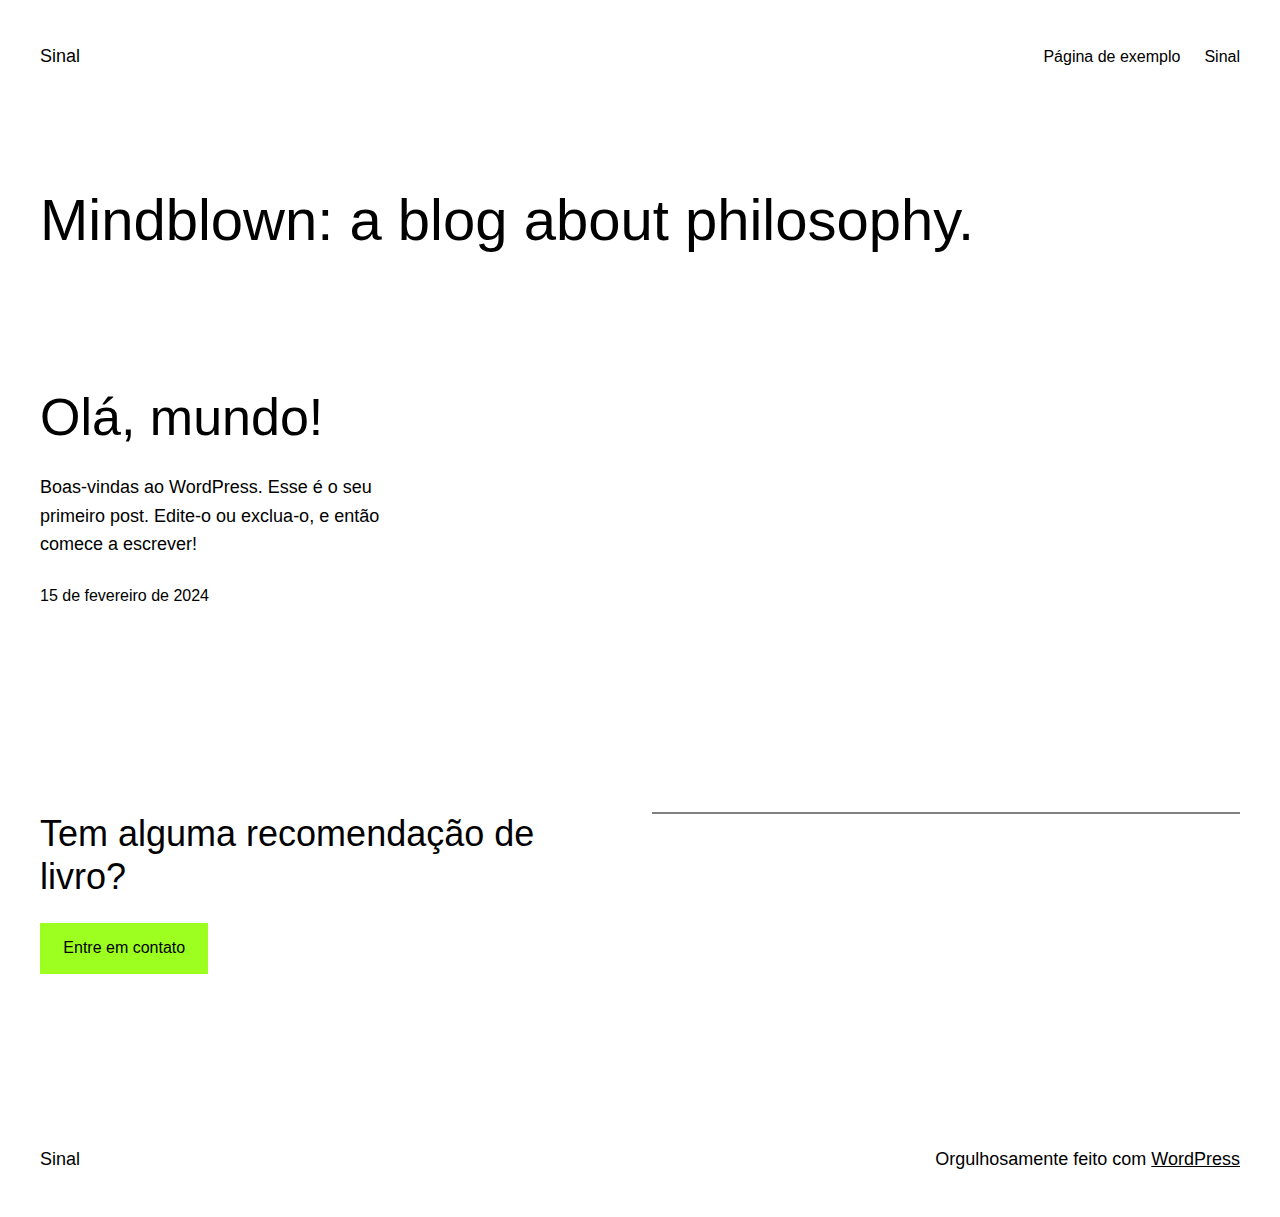
<file: index.html>
<!DOCTYPE html>
<html lang="pt-BR">
<head>
	<meta charset="UTF-8">
	<meta name="viewport" content="width=device-width, initial-scale=1">
<meta name="robots" content="noindex, nofollow">
<title>Sinal</title>
<link rel="alternate" type="application/rss+xml" title="Feed para Sinal &raquo;" href="./feed/index.html">
<link rel="alternate" type="application/rss+xml" title="Feed de comentários para Sinal &raquo;" href="./comments/feed/index.html">
<script>
window._wpemojiSettings = {"baseUrl":"https:\/\/s.w.org\/images\/core\/emoji\/14.0.0\/72x72\/","ext":".png","svgUrl":"https:\/\/s.w.org\/images\/core\/emoji\/14.0.0\/svg\/","svgExt":".svg","source":{"concatemoji":".\/\/wp-includes\/js\/wp-emoji-release.min.js?ver=6.4.3"}};
/*! This file is auto-generated */
!function(i,n){var o,s,e;function c(e){try{var t={supportTests:e,timestamp:(new Date).valueOf()};sessionStorage.setItem(o,JSON.stringify(t))}catch(e){}}function p(e,t,n){e.clearRect(0,0,e.canvas.width,e.canvas.height),e.fillText(t,0,0);var t=new Uint32Array(e.getImageData(0,0,e.canvas.width,e.canvas.height).data),r=(e.clearRect(0,0,e.canvas.width,e.canvas.height),e.fillText(n,0,0),new Uint32Array(e.getImageData(0,0,e.canvas.width,e.canvas.height).data));return t.every(function(e,t){return e===r[t]})}function u(e,t,n){switch(t){case"flag":return n(e,"🏳️‍⚧️","🏳️​⚧️")?!1:!n(e,"🇺🇳","🇺​🇳")&&!n(e,"🏴󠁧󠁢󠁥󠁮󠁧󠁿","🏴​󠁧​󠁢​󠁥​󠁮​󠁧​󠁿");case"emoji":return!n(e,"🫱🏻‍🫲🏿","🫱🏻​🫲🏿")}return!1}function f(e,t,n){var r="undefined"!=typeof WorkerGlobalScope&&self instanceof WorkerGlobalScope?new OffscreenCanvas(300,150):i.createElement("canvas"),a=r.getContext("2d",{willReadFrequently:!0}),o=(a.textBaseline="top",a.font="600 32px Arial",{});return e.forEach(function(e){o[e]=t(a,e,n)}),o}function t(e){var t=i.createElement("script");t.src=e,t.defer=!0,i.head.appendChild(t)}"undefined"!=typeof Promise&&(o="wpEmojiSettingsSupports",s=["flag","emoji"],n.supports={everything:!0,everythingExceptFlag:!0},e=new Promise(function(e){i.addEventListener("DOMContentLoaded",e,{once:!0})}),new Promise(function(t){var n=function(){try{var e=JSON.parse(sessionStorage.getItem(o));if("object"==typeof e&&"number"==typeof e.timestamp&&(new Date).valueOf()<e.timestamp+604800&&"object"==typeof e.supportTests)return e.supportTests}catch(e){}return null}();if(!n){if("undefined"!=typeof Worker&&"undefined"!=typeof OffscreenCanvas&&"undefined"!=typeof URL&&URL.createObjectURL&&"undefined"!=typeof Blob)try{var e="postMessage("+f.toString()+"("+[JSON.stringify(s),u.toString(),p.toString()].join(",")+"));",r=new Blob([e],{type:"text/javascript"}),a=new Worker(URL.createObjectURL(r),{name:"wpTestEmojiSupports"});return void(a.onmessage=function(e){c(n=e.data),a.terminate(),t(n)})}catch(e){}c(n=f(s,u,p))}t(n)}).then(function(e){for(var t in e)n.supports[t]=e[t],n.supports.everything=n.supports.everything&&n.supports[t],"flag"!==t&&(n.supports.everythingExceptFlag=n.supports.everythingExceptFlag&&n.supports[t]);n.supports.everythingExceptFlag=n.supports.everythingExceptFlag&&!n.supports.flag,n.DOMReady=!1,n.readyCallback=function(){n.DOMReady=!0}}).then(function(){return e}).then(function(){var e;n.supports.everything||(n.readyCallback(),(e=n.source||{}).concatemoji?t(e.concatemoji):e.wpemoji&&e.twemoji&&(t(e.twemoji),t(e.wpemoji)))}))}((window,document),window._wpemojiSettings);
</script>
<style id="wp-block-site-title-inline-css">.wp-block-site-title a{color:inherit}
.wp-block-site-title{font-size: var(--wp--preset--font-size--medium);font-weight: normal;line-height: 1.4;}
.wp-block-site-title a:where(:not(.wp-element-button)){text-decoration: none;}
.wp-block-site-title a:where(:not(.wp-element-button)):hover{text-decoration: underline;}
.wp-block-site-title a:where(:not(.wp-element-button)):focus{text-decoration: underline dashed;}
.wp-block-site-title a:where(:not(.wp-element-button)):active{color: var(--wp--preset--color--secondary);text-decoration: none;}</style>
<style id="wp-block-page-list-inline-css">.wp-block-navigation .wp-block-page-list{align-items:var(--navigation-layout-align,initial);background-color:inherit;display:flex;flex-direction:var(--navigation-layout-direction,initial);flex-wrap:var(--navigation-layout-wrap,wrap);justify-content:var(--navigation-layout-justify,initial)}.wp-block-navigation .wp-block-navigation-item{background-color:inherit}</style>
<link rel="stylesheet" id="wp-block-navigation-css" href="./wp-includes/blocks/navigation/style.min.css?ver=6.4.3" media="all">
<style id="wp-block-navigation-inline-css">.wp-block-navigation{font-size: var(--wp--preset--font-size--small);}
.wp-block-navigation a:where(:not(.wp-element-button)){color: inherit;text-decoration: none;}
.wp-block-navigation a:where(:not(.wp-element-button)):hover{text-decoration: underline;}
.wp-block-navigation a:where(:not(.wp-element-button)):focus{text-decoration: underline dashed;}
.wp-block-navigation a:where(:not(.wp-element-button)):active{text-decoration: none;}</style>
<style id="wp-block-group-inline-css">.wp-block-group{box-sizing:border-box}</style>
<style id="wp-block-heading-inline-css">h1.has-background,h2.has-background,h3.has-background,h4.has-background,h5.has-background,h6.has-background{padding:1.25em 2.375em}h1.has-text-align-left[style*=writing-mode]:where([style*=vertical-lr]),h1.has-text-align-right[style*=writing-mode]:where([style*=vertical-rl]),h2.has-text-align-left[style*=writing-mode]:where([style*=vertical-lr]),h2.has-text-align-right[style*=writing-mode]:where([style*=vertical-rl]),h3.has-text-align-left[style*=writing-mode]:where([style*=vertical-lr]),h3.has-text-align-right[style*=writing-mode]:where([style*=vertical-rl]),h4.has-text-align-left[style*=writing-mode]:where([style*=vertical-lr]),h4.has-text-align-right[style*=writing-mode]:where([style*=vertical-rl]),h5.has-text-align-left[style*=writing-mode]:where([style*=vertical-lr]),h5.has-text-align-right[style*=writing-mode]:where([style*=vertical-rl]),h6.has-text-align-left[style*=writing-mode]:where([style*=vertical-lr]),h6.has-text-align-right[style*=writing-mode]:where([style*=vertical-rl]){rotate:180deg}</style>
<style id="wp-block-post-featured-image-inline-css">.wp-block-post-featured-image{margin-left:0;margin-right:0}.wp-block-post-featured-image a{display:block;height:100%}.wp-block-post-featured-image img{box-sizing:border-box;height:auto;max-width:100%;vertical-align:bottom;width:100%}.wp-block-post-featured-image.alignfull img,.wp-block-post-featured-image.alignwide img{width:100%}.wp-block-post-featured-image .wp-block-post-featured-image__overlay.has-background-dim{background-color:#000;inset:0;position:absolute}.wp-block-post-featured-image{position:relative}.wp-block-post-featured-image .wp-block-post-featured-image__overlay.has-background-gradient{background-color:transparent}.wp-block-post-featured-image .wp-block-post-featured-image__overlay.has-background-dim-0{opacity:0}.wp-block-post-featured-image .wp-block-post-featured-image__overlay.has-background-dim-10{opacity:.1}.wp-block-post-featured-image .wp-block-post-featured-image__overlay.has-background-dim-20{opacity:.2}.wp-block-post-featured-image .wp-block-post-featured-image__overlay.has-background-dim-30{opacity:.3}.wp-block-post-featured-image .wp-block-post-featured-image__overlay.has-background-dim-40{opacity:.4}.wp-block-post-featured-image .wp-block-post-featured-image__overlay.has-background-dim-50{opacity:.5}.wp-block-post-featured-image .wp-block-post-featured-image__overlay.has-background-dim-60{opacity:.6}.wp-block-post-featured-image .wp-block-post-featured-image__overlay.has-background-dim-70{opacity:.7}.wp-block-post-featured-image .wp-block-post-featured-image__overlay.has-background-dim-80{opacity:.8}.wp-block-post-featured-image .wp-block-post-featured-image__overlay.has-background-dim-90{opacity:.9}.wp-block-post-featured-image .wp-block-post-featured-image__overlay.has-background-dim-100{opacity:1}.wp-block-post-featured-image:where(.alignleft,.alignright){width:100%}</style>
<style id="wp-block-post-title-inline-css">.wp-block-post-title{box-sizing:border-box;word-break:break-word}.wp-block-post-title a{display:inline-block}
.wp-block-post-title{font-weight: 400;margin-top: 1.25rem;margin-bottom: 1.25rem;}
.wp-block-post-title a:where(:not(.wp-element-button)){text-decoration: none;}
.wp-block-post-title a:where(:not(.wp-element-button)):hover{text-decoration: underline;}
.wp-block-post-title a:where(:not(.wp-element-button)):focus{text-decoration: underline dashed;}
.wp-block-post-title a:where(:not(.wp-element-button)):active{color: var(--wp--preset--color--secondary);text-decoration: none;}</style>
<style id="wp-block-paragraph-inline-css">.is-small-text{font-size:.875em}.is-regular-text{font-size:1em}.is-large-text{font-size:2.25em}.is-larger-text{font-size:3em}.has-drop-cap:not(:focus):first-letter{float:left;font-size:8.4em;font-style:normal;font-weight:100;line-height:.68;margin:.05em .1em 0 0;text-transform:uppercase}body.rtl .has-drop-cap:not(:focus):first-letter{float:none;margin-left:.1em}p.has-drop-cap.has-background{overflow:hidden}p.has-background{padding:1.25em 2.375em}:where(p.has-text-color:not(.has-link-color)) a{color:inherit}p.has-text-align-left[style*="writing-mode:vertical-lr"],p.has-text-align-right[style*="writing-mode:vertical-rl"]{rotate:180deg}</style>
<style id="wp-block-post-excerpt-inline-css">:where(.wp-block-post-excerpt){margin-bottom:var(--wp--style--block-gap);margin-top:var(--wp--style--block-gap)}.wp-block-post-excerpt__excerpt{margin-bottom:0;margin-top:0}.wp-block-post-excerpt__more-text{margin-bottom:0;margin-top:var(--wp--style--block-gap)}.wp-block-post-excerpt__more-link{display:inline-block}
.wp-block-post-excerpt{font-size: var(--wp--preset--font-size--medium);}</style>
<style id="wp-block-post-date-inline-css">.wp-block-post-date{box-sizing:border-box}
.wp-block-post-date{font-size: var(--wp--preset--font-size--small);font-weight: 400;}
.wp-block-post-date a:where(:not(.wp-element-button)){text-decoration: none;}
.wp-block-post-date a:where(:not(.wp-element-button)):hover{text-decoration: underline;}</style>
<style id="wp-block-spacer-inline-css">.wp-block-spacer{clear:both}</style>
<style id="wp-block-post-template-inline-css">.wp-block-post-template{list-style:none;margin-bottom:0;margin-top:0;max-width:100%;padding:0}.wp-block-post-template.wp-block-post-template{background:none}.wp-block-post-template.is-flex-container{display:flex;flex-direction:row;flex-wrap:wrap;gap:1.25em}.wp-block-post-template.is-flex-container>li{margin:0;width:100%}@media (min-width:600px){.wp-block-post-template.is-flex-container.is-flex-container.columns-2>li{width:calc(50% - .625em)}.wp-block-post-template.is-flex-container.is-flex-container.columns-3>li{width:calc(33.33333% - .83333em)}.wp-block-post-template.is-flex-container.is-flex-container.columns-4>li{width:calc(25% - .9375em)}.wp-block-post-template.is-flex-container.is-flex-container.columns-5>li{width:calc(20% - 1em)}.wp-block-post-template.is-flex-container.is-flex-container.columns-6>li{width:calc(16.66667% - 1.04167em)}}@media (max-width:600px){.wp-block-post-template-is-layout-grid.wp-block-post-template-is-layout-grid.wp-block-post-template-is-layout-grid.wp-block-post-template-is-layout-grid{grid-template-columns:1fr}}.wp-block-post-template-is-layout-constrained>li>.alignright,.wp-block-post-template-is-layout-flow>li>.alignright{-webkit-margin-start:2em;-webkit-margin-end:0;float:right;margin-inline-end:0;margin-inline-start:2em}.wp-block-post-template-is-layout-constrained>li>.alignleft,.wp-block-post-template-is-layout-flow>li>.alignleft{-webkit-margin-start:0;-webkit-margin-end:2em;float:left;margin-inline-end:2em;margin-inline-start:0}.wp-block-post-template-is-layout-constrained>li>.aligncenter,.wp-block-post-template-is-layout-flow>li>.aligncenter{-webkit-margin-start:auto;-webkit-margin-end:auto;margin-inline-end:auto;margin-inline-start:auto}</style>
<style id="wp-block-query-pagination-inline-css">.wp-block-query-pagination>.wp-block-query-pagination-next,.wp-block-query-pagination>.wp-block-query-pagination-numbers,.wp-block-query-pagination>.wp-block-query-pagination-previous{margin-bottom:.5em;margin-right:.5em}.wp-block-query-pagination>.wp-block-query-pagination-next:last-child,.wp-block-query-pagination>.wp-block-query-pagination-numbers:last-child,.wp-block-query-pagination>.wp-block-query-pagination-previous:last-child{margin-right:0}.wp-block-query-pagination.is-content-justification-space-between>.wp-block-query-pagination-next:last-of-type{-webkit-margin-start:auto;margin-inline-start:auto}.wp-block-query-pagination.is-content-justification-space-between>.wp-block-query-pagination-previous:first-child{-webkit-margin-end:auto;margin-inline-end:auto}.wp-block-query-pagination .wp-block-query-pagination-previous-arrow{display:inline-block;margin-right:1ch}.wp-block-query-pagination .wp-block-query-pagination-previous-arrow:not(.is-arrow-chevron){transform:scaleX(1)}.wp-block-query-pagination .wp-block-query-pagination-next-arrow{display:inline-block;margin-left:1ch}.wp-block-query-pagination .wp-block-query-pagination-next-arrow:not(.is-arrow-chevron){transform:scaleX(1)}.wp-block-query-pagination.aligncenter{justify-content:center}
.wp-block-query-pagination{font-size: var(--wp--preset--font-size--small);font-weight: 400;}
.wp-block-query-pagination a:where(:not(.wp-element-button)){text-decoration: none;}
.wp-block-query-pagination a:where(:not(.wp-element-button)):hover{text-decoration: underline;}</style>
<style id="wp-block-button-inline-css">.wp-block-button__link{box-sizing:border-box;cursor:pointer;display:inline-block;text-align:center;word-break:break-word}.wp-block-button__link.aligncenter{text-align:center}.wp-block-button__link.alignright{text-align:right}:where(.wp-block-button__link){border-radius:9999px;box-shadow:none;padding:calc(.667em + 2px) calc(1.333em + 2px);text-decoration:none}.wp-block-button[style*=text-decoration] .wp-block-button__link{text-decoration:inherit}.wp-block-buttons>.wp-block-button.has-custom-width{max-width:none}.wp-block-buttons>.wp-block-button.has-custom-width .wp-block-button__link{width:100%}.wp-block-buttons>.wp-block-button.has-custom-font-size .wp-block-button__link{font-size:inherit}.wp-block-buttons>.wp-block-button.wp-block-button__width-25{width:calc(25% - var(--wp--style--block-gap, .5em)*.75)}.wp-block-buttons>.wp-block-button.wp-block-button__width-50{width:calc(50% - var(--wp--style--block-gap, .5em)*.5)}.wp-block-buttons>.wp-block-button.wp-block-button__width-75{width:calc(75% - var(--wp--style--block-gap, .5em)*.25)}.wp-block-buttons>.wp-block-button.wp-block-button__width-100{flex-basis:100%;width:100%}.wp-block-buttons.is-vertical>.wp-block-button.wp-block-button__width-25{width:25%}.wp-block-buttons.is-vertical>.wp-block-button.wp-block-button__width-50{width:50%}.wp-block-buttons.is-vertical>.wp-block-button.wp-block-button__width-75{width:75%}.wp-block-button.is-style-squared,.wp-block-button__link.wp-block-button.is-style-squared{border-radius:0}.wp-block-button.no-border-radius,.wp-block-button__link.no-border-radius{border-radius:0!important}.wp-block-button .wp-block-button__link.is-style-outline,.wp-block-button.is-style-outline>.wp-block-button__link{border:2px solid;padding:.667em 1.333em}.wp-block-button .wp-block-button__link.is-style-outline:not(.has-text-color),.wp-block-button.is-style-outline>.wp-block-button__link:not(.has-text-color){color:currentColor}.wp-block-button .wp-block-button__link.is-style-outline:not(.has-background),.wp-block-button.is-style-outline>.wp-block-button__link:not(.has-background){background-color:transparent;background-image:none}.wp-block-button .wp-block-button__link:where(.has-border-color){border-width:initial}.wp-block-button .wp-block-button__link:where([style*=border-top-color]){border-top-width:medium}.wp-block-button .wp-block-button__link:where([style*=border-right-color]){border-right-width:medium}.wp-block-button .wp-block-button__link:where([style*=border-bottom-color]){border-bottom-width:medium}.wp-block-button .wp-block-button__link:where([style*=border-left-color]){border-left-width:medium}.wp-block-button .wp-block-button__link:where([style*=border-style]){border-width:initial}.wp-block-button .wp-block-button__link:where([style*=border-top-style]){border-top-width:medium}.wp-block-button .wp-block-button__link:where([style*=border-right-style]){border-right-width:medium}.wp-block-button .wp-block-button__link:where([style*=border-bottom-style]){border-bottom-width:medium}.wp-block-button .wp-block-button__link:where([style*=border-left-style]){border-left-width:medium}</style>
<style id="wp-block-buttons-inline-css">.wp-block-buttons.is-vertical{flex-direction:column}.wp-block-buttons.is-vertical>.wp-block-button:last-child{margin-bottom:0}.wp-block-buttons>.wp-block-button{display:inline-block;margin:0}.wp-block-buttons.is-content-justification-left{justify-content:flex-start}.wp-block-buttons.is-content-justification-left.is-vertical{align-items:flex-start}.wp-block-buttons.is-content-justification-center{justify-content:center}.wp-block-buttons.is-content-justification-center.is-vertical{align-items:center}.wp-block-buttons.is-content-justification-right{justify-content:flex-end}.wp-block-buttons.is-content-justification-right.is-vertical{align-items:flex-end}.wp-block-buttons.is-content-justification-space-between{justify-content:space-between}.wp-block-buttons.aligncenter{text-align:center}.wp-block-buttons:not(.is-content-justification-space-between,.is-content-justification-right,.is-content-justification-left,.is-content-justification-center) .wp-block-button.aligncenter{margin-left:auto;margin-right:auto;width:100%}.wp-block-buttons[style*=text-decoration] .wp-block-button,.wp-block-buttons[style*=text-decoration] .wp-block-button__link{text-decoration:inherit}.wp-block-buttons.has-custom-font-size .wp-block-button__link{font-size:inherit}.wp-block-button.aligncenter{text-align:center}</style>
<style id="wp-block-separator-inline-css">@charset "UTF-8";.wp-block-separator{border:1px solid;border-left:none;border-right:none}.wp-block-separator.is-style-dots{background:none!important;border:none;height:auto;line-height:1;text-align:center}.wp-block-separator.is-style-dots:before{color:currentColor;content:"···";font-family:serif;font-size:1.5em;letter-spacing:2em;padding-left:2em}</style>
<style id="wp-block-columns-inline-css">.wp-block-columns{align-items:normal!important;box-sizing:border-box;display:flex;flex-wrap:wrap!important}@media (min-width:782px){.wp-block-columns{flex-wrap:nowrap!important}}.wp-block-columns.are-vertically-aligned-top{align-items:flex-start}.wp-block-columns.are-vertically-aligned-center{align-items:center}.wp-block-columns.are-vertically-aligned-bottom{align-items:flex-end}@media (max-width:781px){.wp-block-columns:not(.is-not-stacked-on-mobile)>.wp-block-column{flex-basis:100%!important}}@media (min-width:782px){.wp-block-columns:not(.is-not-stacked-on-mobile)>.wp-block-column{flex-basis:0;flex-grow:1}.wp-block-columns:not(.is-not-stacked-on-mobile)>.wp-block-column[style*=flex-basis]{flex-grow:0}}.wp-block-columns.is-not-stacked-on-mobile{flex-wrap:nowrap!important}.wp-block-columns.is-not-stacked-on-mobile>.wp-block-column{flex-basis:0;flex-grow:1}.wp-block-columns.is-not-stacked-on-mobile>.wp-block-column[style*=flex-basis]{flex-grow:0}:where(.wp-block-columns){margin-bottom:1.75em}:where(.wp-block-columns.has-background){padding:1.25em 2.375em}.wp-block-column{flex-grow:1;min-width:0;overflow-wrap:break-word;word-break:break-word}.wp-block-column.is-vertically-aligned-top{align-self:flex-start}.wp-block-column.is-vertically-aligned-center{align-self:center}.wp-block-column.is-vertically-aligned-bottom{align-self:flex-end}.wp-block-column.is-vertically-aligned-stretch{align-self:stretch}.wp-block-column.is-vertically-aligned-bottom,.wp-block-column.is-vertically-aligned-center,.wp-block-column.is-vertically-aligned-top{width:100%}</style>
<style id="wp-emoji-styles-inline-css">img.wp-smiley, img.emoji {
		display: inline !important;
		border: none !important;
		box-shadow: none !important;
		height: 1em !important;
		width: 1em !important;
		margin: 0 0.07em !important;
		vertical-align: -0.1em !important;
		background: none !important;
		padding: 0 !important;
	}</style>
<style id="wp-block-library-inline-css">:root{--wp-admin-theme-color:#007cba;--wp-admin-theme-color--rgb:0,124,186;--wp-admin-theme-color-darker-10:#006ba1;--wp-admin-theme-color-darker-10--rgb:0,107,161;--wp-admin-theme-color-darker-20:#005a87;--wp-admin-theme-color-darker-20--rgb:0,90,135;--wp-admin-border-width-focus:2px;--wp-block-synced-color:#7a00df;--wp-block-synced-color--rgb:122,0,223}@media (min-resolution:192dpi){:root{--wp-admin-border-width-focus:1.5px}}.wp-element-button{cursor:pointer}:root{--wp--preset--font-size--normal:16px;--wp--preset--font-size--huge:42px}:root .has-very-light-gray-background-color{background-color:#eee}:root .has-very-dark-gray-background-color{background-color:#313131}:root .has-very-light-gray-color{color:#eee}:root .has-very-dark-gray-color{color:#313131}:root .has-vivid-green-cyan-to-vivid-cyan-blue-gradient-background{background:linear-gradient(135deg,#00d084,#0693e3)}:root .has-purple-crush-gradient-background{background:linear-gradient(135deg,#34e2e4,#4721fb 50%,#ab1dfe)}:root .has-hazy-dawn-gradient-background{background:linear-gradient(135deg,#faaca8,#dad0ec)}:root .has-subdued-olive-gradient-background{background:linear-gradient(135deg,#fafae1,#67a671)}:root .has-atomic-cream-gradient-background{background:linear-gradient(135deg,#fdd79a,#004a59)}:root .has-nightshade-gradient-background{background:linear-gradient(135deg,#330968,#31cdcf)}:root .has-midnight-gradient-background{background:linear-gradient(135deg,#020381,#2874fc)}.has-regular-font-size{font-size:1em}.has-larger-font-size{font-size:2.625em}.has-normal-font-size{font-size:var(--wp--preset--font-size--normal)}.has-huge-font-size{font-size:var(--wp--preset--font-size--huge)}.has-text-align-center{text-align:center}.has-text-align-left{text-align:left}.has-text-align-right{text-align:right}#end-resizable-editor-section{display:none}.aligncenter{clear:both}.items-justified-left{justify-content:flex-start}.items-justified-center{justify-content:center}.items-justified-right{justify-content:flex-end}.items-justified-space-between{justify-content:space-between}.screen-reader-text{clip:rect(1px,1px,1px,1px);word-wrap:normal!important;border:0;-webkit-clip-path:inset(50%);clip-path:inset(50%);height:1px;margin:-1px;overflow:hidden;padding:0;position:absolute;width:1px}.screen-reader-text:focus{clip:auto!important;background-color:#ddd;-webkit-clip-path:none;clip-path:none;color:#444;display:block;font-size:1em;height:auto;left:5px;line-height:normal;padding:15px 23px 14px;text-decoration:none;top:5px;width:auto;z-index:100000}html :where(.has-border-color){border-style:solid}html :where([style*=border-top-color]){border-top-style:solid}html :where([style*=border-right-color]){border-right-style:solid}html :where([style*=border-bottom-color]){border-bottom-style:solid}html :where([style*=border-left-color]){border-left-style:solid}html :where([style*=border-width]){border-style:solid}html :where([style*=border-top-width]){border-top-style:solid}html :where([style*=border-right-width]){border-right-style:solid}html :where([style*=border-bottom-width]){border-bottom-style:solid}html :where([style*=border-left-width]){border-left-style:solid}html :where(img[class*=wp-image-]){height:auto;max-width:100%}:where(figure){margin:0 0 1em}html :where(.is-position-sticky){--wp-admin--admin-bar--position-offset:var(--wp-admin--admin-bar--height,0px)}@media screen and (max-width:600px){html :where(.is-position-sticky){--wp-admin--admin-bar--position-offset:0px}}</style>
<style id="global-styles-inline-css">body{--wp--preset--color--black: #000000;--wp--preset--color--cyan-bluish-gray: #abb8c3;--wp--preset--color--white: #ffffff;--wp--preset--color--pale-pink: #f78da7;--wp--preset--color--vivid-red: #cf2e2e;--wp--preset--color--luminous-vivid-orange: #ff6900;--wp--preset--color--luminous-vivid-amber: #fcb900;--wp--preset--color--light-green-cyan: #7bdcb5;--wp--preset--color--vivid-green-cyan: #00d084;--wp--preset--color--pale-cyan-blue: #8ed1fc;--wp--preset--color--vivid-cyan-blue: #0693e3;--wp--preset--color--vivid-purple: #9b51e0;--wp--preset--color--base: #ffffff;--wp--preset--color--contrast: #000000;--wp--preset--color--primary: #9DFF20;--wp--preset--color--secondary: #345C00;--wp--preset--color--tertiary: #F6F6F6;--wp--preset--gradient--vivid-cyan-blue-to-vivid-purple: linear-gradient(135deg,rgba(6,147,227,1) 0%,rgb(155,81,224) 100%);--wp--preset--gradient--light-green-cyan-to-vivid-green-cyan: linear-gradient(135deg,rgb(122,220,180) 0%,rgb(0,208,130) 100%);--wp--preset--gradient--luminous-vivid-amber-to-luminous-vivid-orange: linear-gradient(135deg,rgba(252,185,0,1) 0%,rgba(255,105,0,1) 100%);--wp--preset--gradient--luminous-vivid-orange-to-vivid-red: linear-gradient(135deg,rgba(255,105,0,1) 0%,rgb(207,46,46) 100%);--wp--preset--gradient--very-light-gray-to-cyan-bluish-gray: linear-gradient(135deg,rgb(238,238,238) 0%,rgb(169,184,195) 100%);--wp--preset--gradient--cool-to-warm-spectrum: linear-gradient(135deg,rgb(74,234,220) 0%,rgb(151,120,209) 20%,rgb(207,42,186) 40%,rgb(238,44,130) 60%,rgb(251,105,98) 80%,rgb(254,248,76) 100%);--wp--preset--gradient--blush-light-purple: linear-gradient(135deg,rgb(255,206,236) 0%,rgb(152,150,240) 100%);--wp--preset--gradient--blush-bordeaux: linear-gradient(135deg,rgb(254,205,165) 0%,rgb(254,45,45) 50%,rgb(107,0,62) 100%);--wp--preset--gradient--luminous-dusk: linear-gradient(135deg,rgb(255,203,112) 0%,rgb(199,81,192) 50%,rgb(65,88,208) 100%);--wp--preset--gradient--pale-ocean: linear-gradient(135deg,rgb(255,245,203) 0%,rgb(182,227,212) 50%,rgb(51,167,181) 100%);--wp--preset--gradient--electric-grass: linear-gradient(135deg,rgb(202,248,128) 0%,rgb(113,206,126) 100%);--wp--preset--gradient--midnight: linear-gradient(135deg,rgb(2,3,129) 0%,rgb(40,116,252) 100%);--wp--preset--font-size--small: clamp(0.875rem, 0.875rem + ((1vw - 0.2rem) * 0.227), 1rem);--wp--preset--font-size--medium: clamp(1rem, 1rem + ((1vw - 0.2rem) * 0.227), 1.125rem);--wp--preset--font-size--large: clamp(1.75rem, 1.75rem + ((1vw - 0.2rem) * 0.227), 1.875rem);--wp--preset--font-size--x-large: 2.25rem;--wp--preset--font-size--xx-large: clamp(4rem, 4rem + ((1vw - 0.2rem) * 10.909), 10rem);--wp--preset--font-family--dm-sans: "DM Sans", sans-serif;--wp--preset--font-family--ibm-plex-mono: 'IBM Plex Mono', monospace;--wp--preset--font-family--inter: "Inter", sans-serif;--wp--preset--font-family--system-font: -apple-system,BlinkMacSystemFont,"Segoe UI",Roboto,Oxygen-Sans,Ubuntu,Cantarell,"Helvetica Neue",sans-serif;--wp--preset--font-family--source-serif-pro: "Source Serif Pro", serif;--wp--preset--spacing--30: clamp(1.5rem, 5vw, 2rem);--wp--preset--spacing--40: clamp(1.8rem, 1.8rem + ((1vw - 0.48rem) * 2.885), 3rem);--wp--preset--spacing--50: clamp(2.5rem, 8vw, 4.5rem);--wp--preset--spacing--60: clamp(3.75rem, 10vw, 7rem);--wp--preset--spacing--70: clamp(5rem, 5.25rem + ((1vw - 0.48rem) * 9.096), 8rem);--wp--preset--spacing--80: clamp(7rem, 14vw, 11rem);--wp--preset--shadow--natural: 6px 6px 9px rgba(0, 0, 0, 0.2);--wp--preset--shadow--deep: 12px 12px 50px rgba(0, 0, 0, 0.4);--wp--preset--shadow--sharp: 6px 6px 0px rgba(0, 0, 0, 0.2);--wp--preset--shadow--outlined: 6px 6px 0px -3px rgba(255, 255, 255, 1), 6px 6px rgba(0, 0, 0, 1);--wp--preset--shadow--crisp: 6px 6px 0px rgba(0, 0, 0, 1);}body { margin: 0;--wp--style--global--content-size: 650px;--wp--style--global--wide-size: 1200px; }.wp-site-blocks { padding-top: var(--wp--style--root--padding-top); padding-bottom: var(--wp--style--root--padding-bottom); }.has-global-padding { padding-right: var(--wp--style--root--padding-right); padding-left: var(--wp--style--root--padding-left); }.has-global-padding :where(.has-global-padding:not(.wp-block-block)) { padding-right: 0; padding-left: 0; }.has-global-padding > .alignfull { margin-right: calc(var(--wp--style--root--padding-right) * -1); margin-left: calc(var(--wp--style--root--padding-left) * -1); }.has-global-padding :where(.has-global-padding:not(.wp-block-block)) > .alignfull { margin-right: 0; margin-left: 0; }.has-global-padding > .alignfull:where(:not(.has-global-padding):not(.is-layout-flex):not(.is-layout-grid)) > :where([class*="wp-block-"]:not(.alignfull):not([class*="__"]),p,h1,h2,h3,h4,h5,h6,ul,ol) { padding-right: var(--wp--style--root--padding-right); padding-left: var(--wp--style--root--padding-left); }.has-global-padding :where(.has-global-padding) > .alignfull:where(:not(.has-global-padding)) > :where([class*="wp-block-"]:not(.alignfull):not([class*="__"]),p,h1,h2,h3,h4,h5,h6,ul,ol) { padding-right: 0; padding-left: 0; }.wp-site-blocks > .alignleft { float: left; margin-right: 2em; }.wp-site-blocks > .alignright { float: right; margin-left: 2em; }.wp-site-blocks > .aligncenter { justify-content: center; margin-left: auto; margin-right: auto; }:where(.wp-site-blocks) > * { margin-block-start: 1.5rem; margin-block-end: 0; }:where(.wp-site-blocks) > :first-child:first-child { margin-block-start: 0; }:where(.wp-site-blocks) > :last-child:last-child { margin-block-end: 0; }body { --wp--style--block-gap: 1.5rem; }:where(body .is-layout-flow)  > :first-child:first-child{margin-block-start: 0;}:where(body .is-layout-flow)  > :last-child:last-child{margin-block-end: 0;}:where(body .is-layout-flow)  > *{margin-block-start: 1.5rem;margin-block-end: 0;}:where(body .is-layout-constrained)  > :first-child:first-child{margin-block-start: 0;}:where(body .is-layout-constrained)  > :last-child:last-child{margin-block-end: 0;}:where(body .is-layout-constrained)  > *{margin-block-start: 1.5rem;margin-block-end: 0;}:where(body .is-layout-flex) {gap: 1.5rem;}:where(body .is-layout-grid) {gap: 1.5rem;}body .is-layout-flow > .alignleft{float: left;margin-inline-start: 0;margin-inline-end: 2em;}body .is-layout-flow > .alignright{float: right;margin-inline-start: 2em;margin-inline-end: 0;}body .is-layout-flow > .aligncenter{margin-left: auto !important;margin-right: auto !important;}body .is-layout-constrained > .alignleft{float: left;margin-inline-start: 0;margin-inline-end: 2em;}body .is-layout-constrained > .alignright{float: right;margin-inline-start: 2em;margin-inline-end: 0;}body .is-layout-constrained > .aligncenter{margin-left: auto !important;margin-right: auto !important;}body .is-layout-constrained > :where(:not(.alignleft):not(.alignright):not(.alignfull)){max-width: var(--wp--style--global--content-size);margin-left: auto !important;margin-right: auto !important;}body .is-layout-constrained > .alignwide{max-width: var(--wp--style--global--wide-size);}body .is-layout-flex{display: flex;}body .is-layout-flex{flex-wrap: wrap;align-items: center;}body .is-layout-flex > *{margin: 0;}body .is-layout-grid{display: grid;}body .is-layout-grid > *{margin: 0;}body{background-color: var(--wp--preset--color--base);color: var(--wp--preset--color--contrast);font-family: var(--wp--preset--font-family--system-font);font-size: var(--wp--preset--font-size--medium);line-height: 1.6;--wp--style--root--padding-top: var(--wp--preset--spacing--40);--wp--style--root--padding-right: var(--wp--preset--spacing--30);--wp--style--root--padding-bottom: var(--wp--preset--spacing--40);--wp--style--root--padding-left: var(--wp--preset--spacing--30);}a:where(:not(.wp-element-button)){color: var(--wp--preset--color--contrast);text-decoration: underline;}a:where(:not(.wp-element-button)):hover{text-decoration: none;}a:where(:not(.wp-element-button)):focus{text-decoration: underline dashed;}a:where(:not(.wp-element-button)):active{color: var(--wp--preset--color--secondary);text-decoration: none;}h1, h2, h3, h4, h5, h6{font-weight: 400;line-height: 1.4;}h1{font-size: clamp(2.032rem, 2.032rem + ((1vw - 0.2rem) * 2.896), 3.625rem);line-height: 1.2;}h2{font-size: clamp(2.625rem, calc(2.625rem + ((1vw - 0.48rem) * 8.4135)), 3.25rem);line-height: 1.2;}h3{font-size: var(--wp--preset--font-size--x-large);}h4{font-size: var(--wp--preset--font-size--large);}h5{font-size: var(--wp--preset--font-size--medium);font-weight: 700;text-transform: uppercase;}h6{font-size: var(--wp--preset--font-size--medium);text-transform: uppercase;}.wp-element-button, .wp-block-button__link{background-color: var(--wp--preset--color--primary);border-radius: 0;border-width: 0;color: var(--wp--preset--color--contrast);font-family: inherit;font-size: inherit;line-height: inherit;padding: calc(0.667em + 2px) calc(1.333em + 2px);text-decoration: none;}.wp-element-button:visited, .wp-block-button__link:visited{color: var(--wp--preset--color--contrast);}.wp-element-button:hover, .wp-block-button__link:hover{background-color: var(--wp--preset--color--contrast);color: var(--wp--preset--color--base);}.wp-element-button:focus, .wp-block-button__link:focus{background-color: var(--wp--preset--color--contrast);color: var(--wp--preset--color--base);}.wp-element-button:active, .wp-block-button__link:active{background-color: var(--wp--preset--color--secondary);color: var(--wp--preset--color--base);}.has-black-color{color: var(--wp--preset--color--black) !important;}.has-cyan-bluish-gray-color{color: var(--wp--preset--color--cyan-bluish-gray) !important;}.has-white-color{color: var(--wp--preset--color--white) !important;}.has-pale-pink-color{color: var(--wp--preset--color--pale-pink) !important;}.has-vivid-red-color{color: var(--wp--preset--color--vivid-red) !important;}.has-luminous-vivid-orange-color{color: var(--wp--preset--color--luminous-vivid-orange) !important;}.has-luminous-vivid-amber-color{color: var(--wp--preset--color--luminous-vivid-amber) !important;}.has-light-green-cyan-color{color: var(--wp--preset--color--light-green-cyan) !important;}.has-vivid-green-cyan-color{color: var(--wp--preset--color--vivid-green-cyan) !important;}.has-pale-cyan-blue-color{color: var(--wp--preset--color--pale-cyan-blue) !important;}.has-vivid-cyan-blue-color{color: var(--wp--preset--color--vivid-cyan-blue) !important;}.has-vivid-purple-color{color: var(--wp--preset--color--vivid-purple) !important;}.has-base-color{color: var(--wp--preset--color--base) !important;}.has-contrast-color{color: var(--wp--preset--color--contrast) !important;}.has-primary-color{color: var(--wp--preset--color--primary) !important;}.has-secondary-color{color: var(--wp--preset--color--secondary) !important;}.has-tertiary-color{color: var(--wp--preset--color--tertiary) !important;}.has-black-background-color{background-color: var(--wp--preset--color--black) !important;}.has-cyan-bluish-gray-background-color{background-color: var(--wp--preset--color--cyan-bluish-gray) !important;}.has-white-background-color{background-color: var(--wp--preset--color--white) !important;}.has-pale-pink-background-color{background-color: var(--wp--preset--color--pale-pink) !important;}.has-vivid-red-background-color{background-color: var(--wp--preset--color--vivid-red) !important;}.has-luminous-vivid-orange-background-color{background-color: var(--wp--preset--color--luminous-vivid-orange) !important;}.has-luminous-vivid-amber-background-color{background-color: var(--wp--preset--color--luminous-vivid-amber) !important;}.has-light-green-cyan-background-color{background-color: var(--wp--preset--color--light-green-cyan) !important;}.has-vivid-green-cyan-background-color{background-color: var(--wp--preset--color--vivid-green-cyan) !important;}.has-pale-cyan-blue-background-color{background-color: var(--wp--preset--color--pale-cyan-blue) !important;}.has-vivid-cyan-blue-background-color{background-color: var(--wp--preset--color--vivid-cyan-blue) !important;}.has-vivid-purple-background-color{background-color: var(--wp--preset--color--vivid-purple) !important;}.has-base-background-color{background-color: var(--wp--preset--color--base) !important;}.has-contrast-background-color{background-color: var(--wp--preset--color--contrast) !important;}.has-primary-background-color{background-color: var(--wp--preset--color--primary) !important;}.has-secondary-background-color{background-color: var(--wp--preset--color--secondary) !important;}.has-tertiary-background-color{background-color: var(--wp--preset--color--tertiary) !important;}.has-black-border-color{border-color: var(--wp--preset--color--black) !important;}.has-cyan-bluish-gray-border-color{border-color: var(--wp--preset--color--cyan-bluish-gray) !important;}.has-white-border-color{border-color: var(--wp--preset--color--white) !important;}.has-pale-pink-border-color{border-color: var(--wp--preset--color--pale-pink) !important;}.has-vivid-red-border-color{border-color: var(--wp--preset--color--vivid-red) !important;}.has-luminous-vivid-orange-border-color{border-color: var(--wp--preset--color--luminous-vivid-orange) !important;}.has-luminous-vivid-amber-border-color{border-color: var(--wp--preset--color--luminous-vivid-amber) !important;}.has-light-green-cyan-border-color{border-color: var(--wp--preset--color--light-green-cyan) !important;}.has-vivid-green-cyan-border-color{border-color: var(--wp--preset--color--vivid-green-cyan) !important;}.has-pale-cyan-blue-border-color{border-color: var(--wp--preset--color--pale-cyan-blue) !important;}.has-vivid-cyan-blue-border-color{border-color: var(--wp--preset--color--vivid-cyan-blue) !important;}.has-vivid-purple-border-color{border-color: var(--wp--preset--color--vivid-purple) !important;}.has-base-border-color{border-color: var(--wp--preset--color--base) !important;}.has-contrast-border-color{border-color: var(--wp--preset--color--contrast) !important;}.has-primary-border-color{border-color: var(--wp--preset--color--primary) !important;}.has-secondary-border-color{border-color: var(--wp--preset--color--secondary) !important;}.has-tertiary-border-color{border-color: var(--wp--preset--color--tertiary) !important;}.has-vivid-cyan-blue-to-vivid-purple-gradient-background{background: var(--wp--preset--gradient--vivid-cyan-blue-to-vivid-purple) !important;}.has-light-green-cyan-to-vivid-green-cyan-gradient-background{background: var(--wp--preset--gradient--light-green-cyan-to-vivid-green-cyan) !important;}.has-luminous-vivid-amber-to-luminous-vivid-orange-gradient-background{background: var(--wp--preset--gradient--luminous-vivid-amber-to-luminous-vivid-orange) !important;}.has-luminous-vivid-orange-to-vivid-red-gradient-background{background: var(--wp--preset--gradient--luminous-vivid-orange-to-vivid-red) !important;}.has-very-light-gray-to-cyan-bluish-gray-gradient-background{background: var(--wp--preset--gradient--very-light-gray-to-cyan-bluish-gray) !important;}.has-cool-to-warm-spectrum-gradient-background{background: var(--wp--preset--gradient--cool-to-warm-spectrum) !important;}.has-blush-light-purple-gradient-background{background: var(--wp--preset--gradient--blush-light-purple) !important;}.has-blush-bordeaux-gradient-background{background: var(--wp--preset--gradient--blush-bordeaux) !important;}.has-luminous-dusk-gradient-background{background: var(--wp--preset--gradient--luminous-dusk) !important;}.has-pale-ocean-gradient-background{background: var(--wp--preset--gradient--pale-ocean) !important;}.has-electric-grass-gradient-background{background: var(--wp--preset--gradient--electric-grass) !important;}.has-midnight-gradient-background{background: var(--wp--preset--gradient--midnight) !important;}.has-small-font-size{font-size: var(--wp--preset--font-size--small) !important;}.has-medium-font-size{font-size: var(--wp--preset--font-size--medium) !important;}.has-large-font-size{font-size: var(--wp--preset--font-size--large) !important;}.has-x-large-font-size{font-size: var(--wp--preset--font-size--x-large) !important;}.has-xx-large-font-size{font-size: var(--wp--preset--font-size--xx-large) !important;}.has-dm-sans-font-family{font-family: var(--wp--preset--font-family--dm-sans) !important;}.has-ibm-plex-mono-font-family{font-family: var(--wp--preset--font-family--ibm-plex-mono) !important;}.has-inter-font-family{font-family: var(--wp--preset--font-family--inter) !important;}.has-system-font-font-family{font-family: var(--wp--preset--font-family--system-font) !important;}.has-source-serif-pro-font-family{font-family: var(--wp--preset--font-family--source-serif-pro) !important;}
.wp-block-separator{}.wp-block-separator:not(.is-style-wide):not(.is-style-dots):not(.alignwide):not(.alignfull){width: 100px}</style>
<style id="core-block-supports-inline-css">.wp-container-core-navigation-layout-1.wp-container-core-navigation-layout-1{justify-content:flex-end;}.wp-container-core-group-layout-1.wp-container-core-group-layout-1{justify-content:space-between;}.wp-container-core-columns-layout-1.wp-container-core-columns-layout-1{flex-wrap:nowrap;}.wp-container-core-group-layout-4.wp-container-core-group-layout-4{justify-content:space-between;}</style>
<style id="wp-block-template-skip-link-inline-css">.skip-link.screen-reader-text {
			border: 0;
			clip: rect(1px,1px,1px,1px);
			clip-path: inset(50%);
			height: 1px;
			margin: -1px;
			overflow: hidden;
			padding: 0;
			position: absolute !important;
			width: 1px;
			word-wrap: normal !important;
		}

		.skip-link.screen-reader-text:focus {
			background-color: #eee;
			clip: auto !important;
			clip-path: none;
			color: #444;
			display: block;
			font-size: 1em;
			height: auto;
			left: 5px;
			line-height: normal;
			padding: 15px 23px 14px;
			text-decoration: none;
			top: 5px;
			width: auto;
			z-index: 100000;
		}</style>
<script src="./wp-includes/js/dist/interactivity.min.js?ver=6.4.3" id="wp-interactivity-js" defer data-wp-strategy="defer"></script>
<script src="./wp-includes/blocks/navigation/view.min.js?ver=e3d6f3216904b5b42831" id="wp-block-navigation-view-js" defer data-wp-strategy="defer"></script>
<link rel="https://api.w.org/" href="./wp-json/index.html">
<link rel="EditURI" type="application/rsd+xml" title="RSD" href="./xmlrpc.php?rsd">
<meta name="generator" content="WordPress 6.4.3">
<meta name="generator" content="Elementor 3.19.2; features: e_optimized_assets_loading, e_optimized_css_loading, e_font_icon_svg, additional_custom_breakpoints, block_editor_assets_optimize, e_image_loading_optimization; settings: css_print_method-external, google_font-enabled, font_display-swap">
<style id="wp-fonts-local">@font-face{font-family:"DM Sans";font-style:normal;font-weight:400;font-display:fallback;src:url('./wp-content/themes/twentytwentythree/assets/fonts/dm-sans/DMSans-Regular.woff2') format('woff2');font-stretch:normal;}
@font-face{font-family:"DM Sans";font-style:italic;font-weight:400;font-display:fallback;src:url('./wp-content/themes/twentytwentythree/assets/fonts/dm-sans/DMSans-Regular-Italic.woff2') format('woff2');font-stretch:normal;}
@font-face{font-family:"DM Sans";font-style:normal;font-weight:700;font-display:fallback;src:url('./wp-content/themes/twentytwentythree/assets/fonts/dm-sans/DMSans-Bold.woff2') format('woff2');font-stretch:normal;}
@font-face{font-family:"DM Sans";font-style:italic;font-weight:700;font-display:fallback;src:url('./wp-content/themes/twentytwentythree/assets/fonts/dm-sans/DMSans-Bold-Italic.woff2') format('woff2');font-stretch:normal;}
@font-face{font-family:"IBM Plex Mono";font-style:normal;font-weight:300;font-display:block;src:url('./wp-content/themes/twentytwentythree/assets/fonts/ibm-plex-mono/IBMPlexMono-Light.woff2') format('woff2');font-stretch:normal;}
@font-face{font-family:"IBM Plex Mono";font-style:normal;font-weight:400;font-display:block;src:url('./wp-content/themes/twentytwentythree/assets/fonts/ibm-plex-mono/IBMPlexMono-Regular.woff2') format('woff2');font-stretch:normal;}
@font-face{font-family:"IBM Plex Mono";font-style:italic;font-weight:400;font-display:block;src:url('./wp-content/themes/twentytwentythree/assets/fonts/ibm-plex-mono/IBMPlexMono-Italic.woff2') format('woff2');font-stretch:normal;}
@font-face{font-family:"IBM Plex Mono";font-style:normal;font-weight:700;font-display:block;src:url('./wp-content/themes/twentytwentythree/assets/fonts/ibm-plex-mono/IBMPlexMono-Bold.woff2') format('woff2');font-stretch:normal;}
@font-face{font-family:Inter;font-style:normal;font-weight:200 900;font-display:fallback;src:url('./wp-content/themes/twentytwentythree/assets/fonts/inter/Inter-VariableFont_slnt,wght.ttf') format('truetype');font-stretch:normal;}
@font-face{font-family:"Source Serif Pro";font-style:normal;font-weight:200 900;font-display:fallback;src:url('./wp-content/themes/twentytwentythree/assets/fonts/source-serif-pro/SourceSerif4Variable-Roman.ttf.woff2') format('woff2');font-stretch:normal;}
@font-face{font-family:"Source Serif Pro";font-style:italic;font-weight:200 900;font-display:fallback;src:url('./wp-content/themes/twentytwentythree/assets/fonts/source-serif-pro/SourceSerif4Variable-Italic.ttf.woff2') format('woff2');font-stretch:normal;}</style>
</head>

<body class="home blog wp-embed-responsive elementor-default elementor-kit-6">

<div class="wp-site-blocks">
<header class="wp-block-template-part">
<div class="wp-block-group has-global-padding is-layout-constrained wp-block-group-is-layout-constrained">
	
	<div class="wp-block-group alignwide is-content-justification-space-between is-layout-flex wp-container-core-group-layout-1 wp-block-group-is-layout-flex" style="padding-bottom:var(--wp--preset--spacing--40)">
		<p class="wp-block-site-title"><a href="./index.html" target="_self" rel="home" aria-current="page">Sinal</a></p>
		<nav class="is-responsive items-justified-right is-fallback wp-block-navigation is-content-justification-right is-layout-flex wp-container-core-navigation-layout-1 wp-block-navigation-is-layout-flex" aria-label="" data-wp-interactive data-wp-context='{"core":{"navigation":{"overlayOpenedBy":[],"type":"overlay","roleAttribute":"","ariaLabel":"Menu"}}}'><button aria-haspopup="true" aria-label="Abrir menu" class="wp-block-navigation__responsive-container-open " data-wp-on--click="actions.core.navigation.openMenuOnClick" data-wp-on--keydown="actions.core.navigation.handleMenuKeydown"><svg width="24" height="24" xmlns="http://www.w3.org/2000/svg" viewbox="0 0 24 24" aria-hidden="true" focusable="false"><rect x="4" y="7.5" width="16" height="1.5"></rect><rect x="4" y="15" width="16" height="1.5"></rect></svg></button>
			<div class="wp-block-navigation__responsive-container  " id="modal-1" data-wp-class--has-modal-open="selectors.core.navigation.isMenuOpen" data-wp-class--is-menu-open="selectors.core.navigation.isMenuOpen" data-wp-effect="effects.core.navigation.initMenu" data-wp-on--keydown="actions.core.navigation.handleMenuKeydown" data-wp-on--focusout="actions.core.navigation.handleMenuFocusout" tabindex="-1">
				<div class="wp-block-navigation__responsive-close" tabindex="-1">
					<div class="wp-block-navigation__responsive-dialog" data-wp-bind--aria-modal="selectors.core.navigation.ariaModal" data-wp-bind--aria-label="selectors.core.navigation.ariaLabel" data-wp-bind--role="selectors.core.navigation.roleAttribute" data-wp-effect="effects.core.navigation.focusFirstElement">
							<button aria-label="Fechar menu" class="wp-block-navigation__responsive-container-close" data-wp-on--click="actions.core.navigation.closeMenuOnClick"><svg xmlns="http://www.w3.org/2000/svg" viewbox="0 0 24 24" width="24" height="24" aria-hidden="true" focusable="false"><path d="M13 11.8l6.1-6.3-1-1-6.1 6.2-6.1-6.2-1 1 6.1 6.3-6.5 6.7 1 1 6.5-6.6 6.5 6.6 1-1z"></path></svg></button>
						<div class="wp-block-navigation__responsive-container-content" id="modal-1-content">
							<ul class="wp-block-page-list">
<li class="wp-block-pages-list__item wp-block-navigation-item open-on-hover-click"><a class="wp-block-pages-list__item__link wp-block-navigation-item__content" href="./pagina-exemplo/index.html">Página de exemplo</a></li>
<li class="wp-block-pages-list__item wp-block-navigation-item open-on-hover-click"><a class="wp-block-pages-list__item__link wp-block-navigation-item__content" href="./sinal/index.html">Sinal</a></li>
</ul>
						</div>
					</div>
				</div>
			</div></nav>
	</div>
	
</div>

</header>


<main class="wp-block-group has-global-padding is-layout-constrained wp-block-group-is-layout-constrained" style="margin-top:var(--wp--preset--spacing--50);margin-bottom:var(--wp--preset--spacing--70)">
	
	<h1 class="alignwide wp-block-heading" style="margin-bottom:var(--wp--preset--spacing--60)">Mindblown: a blog about philosophy.</h1>
	

	
	<div class="wp-block-query alignwide has-global-padding is-layout-constrained wp-block-query-is-layout-constrained">
		<ul class="is-flex-container columns-3 alignwide wp-block-post-template is-layout-flow wp-block-post-template-is-layout-flow"><li class="wp-block-post post-1 post type-post status-publish format-standard hentry category-sem-categoria">
			
			<h2 class="wp-block-post-title"><a href="./2024/02/15/ola-mundo/index.html" target="_self">Olá, mundo!</a></h2>
			<div class="wp-block-post-excerpt"><p class="wp-block-post-excerpt__excerpt">Boas-vindas ao WordPress. Esse é o seu primeiro post. Edite-o ou exclua-o, e então comece a escrever! </p></div>
			<div class="wp-block-post-date"><time datetime="2024-02-15T23:00:58-03:00"><a href="./2024/02/15/ola-mundo/index.html">15 de fevereiro de 2024</a></time></div>

			
			<div style="height:var(--wp--preset--spacing--40)" aria-hidden="true" class="wp-block-spacer"></div>
			
		</li></ul>

		
	</div>
	

	
	<div style="height:var(--wp--preset--spacing--60)" aria-hidden="true" class="wp-block-spacer"></div>
	

	
<div class="wp-block-columns alignwide is-layout-flex wp-container-core-columns-layout-1 wp-block-columns-is-layout-flex">
	
	<div class="wp-block-column is-layout-flow wp-block-column-is-layout-flow">
		
		<p class="has-x-large-font-size" style="line-height:1.2">Tem alguma recomendação de livro?		</p>
		

		
		<div class="wp-block-buttons is-layout-flex wp-block-buttons-is-layout-flex">
			
			<div class="wp-block-button has-custom-font-size has-small-font-size">
				<a class="wp-block-button__link wp-element-button">
				Entre em contato				</a>
			</div>
			
		</div>
		
	</div>
	

	
	<div class="wp-block-column is-layout-flow wp-block-column-is-layout-flow">
		
		<hr class="wp-block-separator has-alpha-channel-opacity is-style-wide">
		
	</div>
	
</div>


</main>


<footer class="wp-block-template-part">
<div class="wp-block-group has-global-padding is-layout-constrained wp-block-group-is-layout-constrained">
	
	<div class="wp-block-group alignwide is-content-justification-space-between is-layout-flex wp-container-core-group-layout-4 wp-block-group-is-layout-flex" style="padding-top:var(--wp--preset--spacing--40)">
		<p class="wp-block-site-title"><a href="./index.html" target="_self" rel="home" aria-current="page">Sinal</a></p>
		
		<p class="has-text-align-right">
		Orgulhosamente feito com <a href="https://br.wordpress.org/" rel="nofollow">WordPress</a>		</p>
		
	</div>
	
</div>


</footer>
</div>
<script id="wp-block-template-skip-link-js-after">( function() {
		var skipLinkTarget = document.querySelector( 'main' ),
			sibling,
			skipLinkTargetID,
			skipLink;

		// Early exit if a skip-link target can't be located.
		if ( ! skipLinkTarget ) {
			return;
		}

		/*
		 * Get the site wrapper.
		 * The skip-link will be injected in the beginning of it.
		 */
		sibling = document.querySelector( '.wp-site-blocks' );

		// Early exit if the root element was not found.
		if ( ! sibling ) {
			return;
		}

		// Get the skip-link target's ID, and generate one if it doesn't exist.
		skipLinkTargetID = skipLinkTarget.id;
		if ( ! skipLinkTargetID ) {
			skipLinkTargetID = 'wp--skip-link--target';
			skipLinkTarget.id = skipLinkTargetID;
		}

		// Create the skip link.
		skipLink = document.createElement( 'a' );
		skipLink.classList.add( 'skip-link', 'screen-reader-text' );
		skipLink.href = '#' + skipLinkTargetID;
		skipLink.innerHTML = 'Pular para o conteúdo';

		// Inject the skip link.
		sibling.parentElement.insertBefore( skipLink, sibling );
	}() );</script>
</body>
</html>
</file>
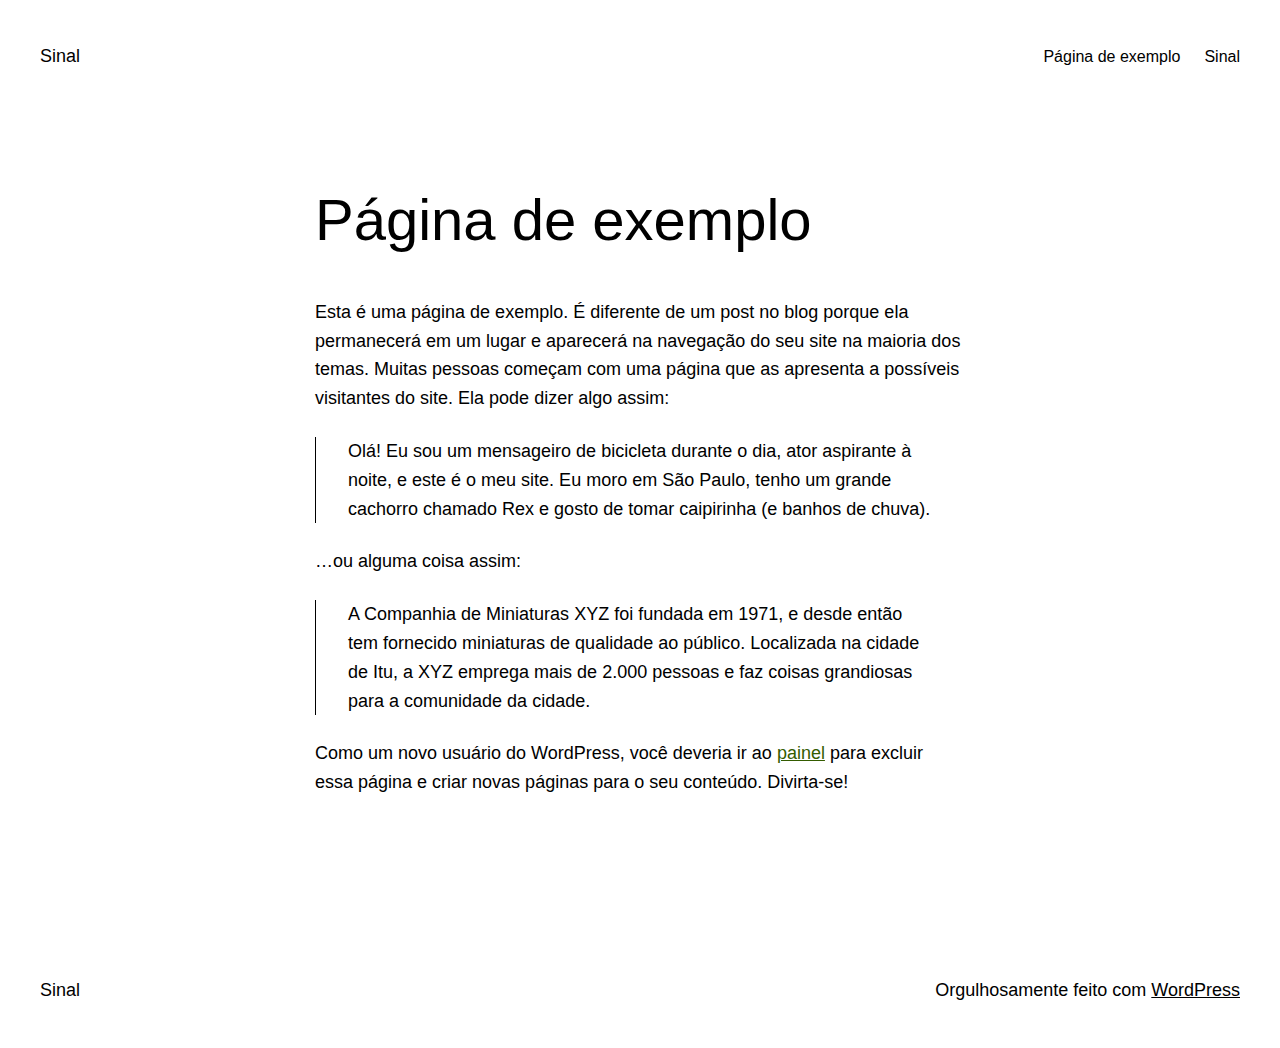
<file: pagina-exemplo/index.html>
<!DOCTYPE html>
<html lang="pt-BR">
<head>
	<meta charset="UTF-8">
	<meta name="viewport" content="width=device-width, initial-scale=1">
<meta name="robots" content="noindex, nofollow">
<title>Página de exemplo &#8211; Sinal</title>
<link rel="alternate" type="application/rss+xml" title="Feed para Sinal &raquo;" href="./../feed/index.html">
<link rel="alternate" type="application/rss+xml" title="Feed de comentários para Sinal &raquo;" href="./../comments/feed/index.html">
<link rel="alternate" type="application/rss+xml" title="Feed de comentários para Sinal &raquo; Página de exemplo" href="./feed/index.html">
<script>
window._wpemojiSettings = {"baseUrl":"https:\/\/s.w.org\/images\/core\/emoji\/14.0.0\/72x72\/","ext":".png","svgUrl":"https:\/\/s.w.org\/images\/core\/emoji\/14.0.0\/svg\/","svgExt":".svg","source":{"concatemoji":".\/\/wp-includes\/js\/wp-emoji-release.min.js?ver=6.4.3"}};
/*! This file is auto-generated */
!function(i,n){var o,s,e;function c(e){try{var t={supportTests:e,timestamp:(new Date).valueOf()};sessionStorage.setItem(o,JSON.stringify(t))}catch(e){}}function p(e,t,n){e.clearRect(0,0,e.canvas.width,e.canvas.height),e.fillText(t,0,0);var t=new Uint32Array(e.getImageData(0,0,e.canvas.width,e.canvas.height).data),r=(e.clearRect(0,0,e.canvas.width,e.canvas.height),e.fillText(n,0,0),new Uint32Array(e.getImageData(0,0,e.canvas.width,e.canvas.height).data));return t.every(function(e,t){return e===r[t]})}function u(e,t,n){switch(t){case"flag":return n(e,"🏳️‍⚧️","🏳️​⚧️")?!1:!n(e,"🇺🇳","🇺​🇳")&&!n(e,"🏴󠁧󠁢󠁥󠁮󠁧󠁿","🏴​󠁧​󠁢​󠁥​󠁮​󠁧​󠁿");case"emoji":return!n(e,"🫱🏻‍🫲🏿","🫱🏻​🫲🏿")}return!1}function f(e,t,n){var r="undefined"!=typeof WorkerGlobalScope&&self instanceof WorkerGlobalScope?new OffscreenCanvas(300,150):i.createElement("canvas"),a=r.getContext("2d",{willReadFrequently:!0}),o=(a.textBaseline="top",a.font="600 32px Arial",{});return e.forEach(function(e){o[e]=t(a,e,n)}),o}function t(e){var t=i.createElement("script");t.src=e,t.defer=!0,i.head.appendChild(t)}"undefined"!=typeof Promise&&(o="wpEmojiSettingsSupports",s=["flag","emoji"],n.supports={everything:!0,everythingExceptFlag:!0},e=new Promise(function(e){i.addEventListener("DOMContentLoaded",e,{once:!0})}),new Promise(function(t){var n=function(){try{var e=JSON.parse(sessionStorage.getItem(o));if("object"==typeof e&&"number"==typeof e.timestamp&&(new Date).valueOf()<e.timestamp+604800&&"object"==typeof e.supportTests)return e.supportTests}catch(e){}return null}();if(!n){if("undefined"!=typeof Worker&&"undefined"!=typeof OffscreenCanvas&&"undefined"!=typeof URL&&URL.createObjectURL&&"undefined"!=typeof Blob)try{var e="postMessage("+f.toString()+"("+[JSON.stringify(s),u.toString(),p.toString()].join(",")+"));",r=new Blob([e],{type:"text/javascript"}),a=new Worker(URL.createObjectURL(r),{name:"wpTestEmojiSupports"});return void(a.onmessage=function(e){c(n=e.data),a.terminate(),t(n)})}catch(e){}c(n=f(s,u,p))}t(n)}).then(function(e){for(var t in e)n.supports[t]=e[t],n.supports.everything=n.supports.everything&&n.supports[t],"flag"!==t&&(n.supports.everythingExceptFlag=n.supports.everythingExceptFlag&&n.supports[t]);n.supports.everythingExceptFlag=n.supports.everythingExceptFlag&&!n.supports.flag,n.DOMReady=!1,n.readyCallback=function(){n.DOMReady=!0}}).then(function(){return e}).then(function(){var e;n.supports.everything||(n.readyCallback(),(e=n.source||{}).concatemoji?t(e.concatemoji):e.wpemoji&&e.twemoji&&(t(e.twemoji),t(e.wpemoji)))}))}((window,document),window._wpemojiSettings);
</script>
<style id="wp-block-site-title-inline-css">.wp-block-site-title a{color:inherit}
.wp-block-site-title{font-size: var(--wp--preset--font-size--medium);font-weight: normal;line-height: 1.4;}
.wp-block-site-title a:where(:not(.wp-element-button)){text-decoration: none;}
.wp-block-site-title a:where(:not(.wp-element-button)):hover{text-decoration: underline;}
.wp-block-site-title a:where(:not(.wp-element-button)):focus{text-decoration: underline dashed;}
.wp-block-site-title a:where(:not(.wp-element-button)):active{color: var(--wp--preset--color--secondary);text-decoration: none;}</style>
<style id="wp-block-page-list-inline-css">.wp-block-navigation .wp-block-page-list{align-items:var(--navigation-layout-align,initial);background-color:inherit;display:flex;flex-direction:var(--navigation-layout-direction,initial);flex-wrap:var(--navigation-layout-wrap,wrap);justify-content:var(--navigation-layout-justify,initial)}.wp-block-navigation .wp-block-navigation-item{background-color:inherit}</style>
<link rel="stylesheet" id="wp-block-navigation-css" href="./../wp-includes/blocks/navigation/style.min.css?ver=6.4.3" media="all">
<style id="wp-block-navigation-inline-css">.wp-block-navigation{font-size: var(--wp--preset--font-size--small);}
.wp-block-navigation a:where(:not(.wp-element-button)){color: inherit;text-decoration: none;}
.wp-block-navigation a:where(:not(.wp-element-button)):hover{text-decoration: underline;}
.wp-block-navigation a:where(:not(.wp-element-button)):focus{text-decoration: underline dashed;}
.wp-block-navigation a:where(:not(.wp-element-button)):active{text-decoration: none;}</style>
<style id="wp-block-group-inline-css">.wp-block-group{box-sizing:border-box}</style>
<style id="wp-block-post-featured-image-inline-css">.wp-block-post-featured-image{margin-left:0;margin-right:0}.wp-block-post-featured-image a{display:block;height:100%}.wp-block-post-featured-image img{box-sizing:border-box;height:auto;max-width:100%;vertical-align:bottom;width:100%}.wp-block-post-featured-image.alignfull img,.wp-block-post-featured-image.alignwide img{width:100%}.wp-block-post-featured-image .wp-block-post-featured-image__overlay.has-background-dim{background-color:#000;inset:0;position:absolute}.wp-block-post-featured-image{position:relative}.wp-block-post-featured-image .wp-block-post-featured-image__overlay.has-background-gradient{background-color:transparent}.wp-block-post-featured-image .wp-block-post-featured-image__overlay.has-background-dim-0{opacity:0}.wp-block-post-featured-image .wp-block-post-featured-image__overlay.has-background-dim-10{opacity:.1}.wp-block-post-featured-image .wp-block-post-featured-image__overlay.has-background-dim-20{opacity:.2}.wp-block-post-featured-image .wp-block-post-featured-image__overlay.has-background-dim-30{opacity:.3}.wp-block-post-featured-image .wp-block-post-featured-image__overlay.has-background-dim-40{opacity:.4}.wp-block-post-featured-image .wp-block-post-featured-image__overlay.has-background-dim-50{opacity:.5}.wp-block-post-featured-image .wp-block-post-featured-image__overlay.has-background-dim-60{opacity:.6}.wp-block-post-featured-image .wp-block-post-featured-image__overlay.has-background-dim-70{opacity:.7}.wp-block-post-featured-image .wp-block-post-featured-image__overlay.has-background-dim-80{opacity:.8}.wp-block-post-featured-image .wp-block-post-featured-image__overlay.has-background-dim-90{opacity:.9}.wp-block-post-featured-image .wp-block-post-featured-image__overlay.has-background-dim-100{opacity:1}.wp-block-post-featured-image:where(.alignleft,.alignright){width:100%}</style>
<style id="wp-block-post-title-inline-css">.wp-block-post-title{box-sizing:border-box;word-break:break-word}.wp-block-post-title a{display:inline-block}
.wp-block-post-title{font-weight: 400;margin-top: 1.25rem;margin-bottom: 1.25rem;}
.wp-block-post-title a:where(:not(.wp-element-button)){text-decoration: none;}
.wp-block-post-title a:where(:not(.wp-element-button)):hover{text-decoration: underline;}
.wp-block-post-title a:where(:not(.wp-element-button)):focus{text-decoration: underline dashed;}
.wp-block-post-title a:where(:not(.wp-element-button)):active{color: var(--wp--preset--color--secondary);text-decoration: none;}</style>
<style id="wp-block-paragraph-inline-css">.is-small-text{font-size:.875em}.is-regular-text{font-size:1em}.is-large-text{font-size:2.25em}.is-larger-text{font-size:3em}.has-drop-cap:not(:focus):first-letter{float:left;font-size:8.4em;font-style:normal;font-weight:100;line-height:.68;margin:.05em .1em 0 0;text-transform:uppercase}body.rtl .has-drop-cap:not(:focus):first-letter{float:none;margin-left:.1em}p.has-drop-cap.has-background{overflow:hidden}p.has-background{padding:1.25em 2.375em}:where(p.has-text-color:not(.has-link-color)) a{color:inherit}p.has-text-align-left[style*="writing-mode:vertical-lr"],p.has-text-align-right[style*="writing-mode:vertical-rl"]{rotate:180deg}</style>
<style id="wp-block-quote-inline-css">.wp-block-quote{box-sizing:border-box;overflow-wrap:break-word}.wp-block-quote.is-large:where(:not(.is-style-plain)),.wp-block-quote.is-style-large:where(:not(.is-style-plain)){margin-bottom:1em;padding:0 1em}.wp-block-quote.is-large:where(:not(.is-style-plain)) p,.wp-block-quote.is-style-large:where(:not(.is-style-plain)) p{font-size:1.5em;font-style:italic;line-height:1.6}.wp-block-quote.is-large:where(:not(.is-style-plain)) cite,.wp-block-quote.is-large:where(:not(.is-style-plain)) footer,.wp-block-quote.is-style-large:where(:not(.is-style-plain)) cite,.wp-block-quote.is-style-large:where(:not(.is-style-plain)) footer{font-size:1.125em;text-align:right}
.wp-block-quote{border-left-color: inherit;border-left-width: 1px;border-left-style: solid;padding-right: var(--wp--preset--spacing--30);padding-left: var(--wp--preset--spacing--30);}
.wp-block-quote cite{font-size: var(--wp--preset--font-size--small);font-style: normal;}</style>
<style id="wp-block-post-content-inline-css">.wp-block-post-content a:where(:not(.wp-element-button)){color: var(--wp--preset--color--secondary);}</style>
<style id="wp-block-comments-inline-css">.wp-block-post-comments{box-sizing:border-box}.wp-block-post-comments .alignleft{float:left}.wp-block-post-comments .alignright{float:right}.wp-block-post-comments .navigation:after{clear:both;content:"";display:table}.wp-block-post-comments .commentlist{clear:both;list-style:none;margin:0;padding:0}.wp-block-post-comments .commentlist .comment{min-height:2.25em;padding-left:3.25em}.wp-block-post-comments .commentlist .comment p{font-size:1em;line-height:1.8;margin:1em 0}.wp-block-post-comments .commentlist .children{list-style:none;margin:0;padding:0}.wp-block-post-comments .comment-author{line-height:1.5}.wp-block-post-comments .comment-author .avatar{border-radius:1.5em;display:block;float:left;height:2.5em;margin-right:.75em;margin-top:.5em;width:2.5em}.wp-block-post-comments .comment-author cite{font-style:normal}.wp-block-post-comments .comment-meta{font-size:.875em;line-height:1.5}.wp-block-post-comments .comment-meta b{font-weight:400}.wp-block-post-comments .comment-meta .comment-awaiting-moderation{display:block;margin-bottom:1em;margin-top:1em}.wp-block-post-comments .comment-body .commentmetadata{font-size:.875em}.wp-block-post-comments .comment-form-author label,.wp-block-post-comments .comment-form-comment label,.wp-block-post-comments .comment-form-email label,.wp-block-post-comments .comment-form-url label{display:block;margin-bottom:.25em}.wp-block-post-comments .comment-form input:not([type=submit]):not([type=checkbox]),.wp-block-post-comments .comment-form textarea{box-sizing:border-box;display:block;width:100%}.wp-block-post-comments .comment-form-cookies-consent{display:flex;gap:.25em}.wp-block-post-comments .comment-form-cookies-consent #wp-comment-cookies-consent{margin-top:.35em}.wp-block-post-comments .comment-reply-title{margin-bottom:0}.wp-block-post-comments .comment-reply-title :where(small){font-size:var(--wp--preset--font-size--medium,smaller);margin-left:.5em}.wp-block-post-comments .reply{font-size:.875em;margin-bottom:1.4em}.wp-block-post-comments input:not([type=submit]),.wp-block-post-comments textarea{border:1px solid #949494;font-family:inherit;font-size:1em}.wp-block-post-comments input:not([type=submit]):not([type=checkbox]),.wp-block-post-comments textarea{padding:calc(.667em + 2px)}:where(.wp-block-post-comments input[type=submit]){border:none}</style>
<style id="wp-emoji-styles-inline-css">img.wp-smiley, img.emoji {
		display: inline !important;
		border: none !important;
		box-shadow: none !important;
		height: 1em !important;
		width: 1em !important;
		margin: 0 0.07em !important;
		vertical-align: -0.1em !important;
		background: none !important;
		padding: 0 !important;
	}</style>
<style id="wp-block-library-inline-css">:root{--wp-admin-theme-color:#007cba;--wp-admin-theme-color--rgb:0,124,186;--wp-admin-theme-color-darker-10:#006ba1;--wp-admin-theme-color-darker-10--rgb:0,107,161;--wp-admin-theme-color-darker-20:#005a87;--wp-admin-theme-color-darker-20--rgb:0,90,135;--wp-admin-border-width-focus:2px;--wp-block-synced-color:#7a00df;--wp-block-synced-color--rgb:122,0,223}@media (min-resolution:192dpi){:root{--wp-admin-border-width-focus:1.5px}}.wp-element-button{cursor:pointer}:root{--wp--preset--font-size--normal:16px;--wp--preset--font-size--huge:42px}:root .has-very-light-gray-background-color{background-color:#eee}:root .has-very-dark-gray-background-color{background-color:#313131}:root .has-very-light-gray-color{color:#eee}:root .has-very-dark-gray-color{color:#313131}:root .has-vivid-green-cyan-to-vivid-cyan-blue-gradient-background{background:linear-gradient(135deg,#00d084,#0693e3)}:root .has-purple-crush-gradient-background{background:linear-gradient(135deg,#34e2e4,#4721fb 50%,#ab1dfe)}:root .has-hazy-dawn-gradient-background{background:linear-gradient(135deg,#faaca8,#dad0ec)}:root .has-subdued-olive-gradient-background{background:linear-gradient(135deg,#fafae1,#67a671)}:root .has-atomic-cream-gradient-background{background:linear-gradient(135deg,#fdd79a,#004a59)}:root .has-nightshade-gradient-background{background:linear-gradient(135deg,#330968,#31cdcf)}:root .has-midnight-gradient-background{background:linear-gradient(135deg,#020381,#2874fc)}.has-regular-font-size{font-size:1em}.has-larger-font-size{font-size:2.625em}.has-normal-font-size{font-size:var(--wp--preset--font-size--normal)}.has-huge-font-size{font-size:var(--wp--preset--font-size--huge)}.has-text-align-center{text-align:center}.has-text-align-left{text-align:left}.has-text-align-right{text-align:right}#end-resizable-editor-section{display:none}.aligncenter{clear:both}.items-justified-left{justify-content:flex-start}.items-justified-center{justify-content:center}.items-justified-right{justify-content:flex-end}.items-justified-space-between{justify-content:space-between}.screen-reader-text{clip:rect(1px,1px,1px,1px);word-wrap:normal!important;border:0;-webkit-clip-path:inset(50%);clip-path:inset(50%);height:1px;margin:-1px;overflow:hidden;padding:0;position:absolute;width:1px}.screen-reader-text:focus{clip:auto!important;background-color:#ddd;-webkit-clip-path:none;clip-path:none;color:#444;display:block;font-size:1em;height:auto;left:5px;line-height:normal;padding:15px 23px 14px;text-decoration:none;top:5px;width:auto;z-index:100000}html :where(.has-border-color){border-style:solid}html :where([style*=border-top-color]){border-top-style:solid}html :where([style*=border-right-color]){border-right-style:solid}html :where([style*=border-bottom-color]){border-bottom-style:solid}html :where([style*=border-left-color]){border-left-style:solid}html :where([style*=border-width]){border-style:solid}html :where([style*=border-top-width]){border-top-style:solid}html :where([style*=border-right-width]){border-right-style:solid}html :where([style*=border-bottom-width]){border-bottom-style:solid}html :where([style*=border-left-width]){border-left-style:solid}html :where(img[class*=wp-image-]){height:auto;max-width:100%}:where(figure){margin:0 0 1em}html :where(.is-position-sticky){--wp-admin--admin-bar--position-offset:var(--wp-admin--admin-bar--height,0px)}@media screen and (max-width:600px){html :where(.is-position-sticky){--wp-admin--admin-bar--position-offset:0px}}</style>
<style id="global-styles-inline-css">body{--wp--preset--color--black: #000000;--wp--preset--color--cyan-bluish-gray: #abb8c3;--wp--preset--color--white: #ffffff;--wp--preset--color--pale-pink: #f78da7;--wp--preset--color--vivid-red: #cf2e2e;--wp--preset--color--luminous-vivid-orange: #ff6900;--wp--preset--color--luminous-vivid-amber: #fcb900;--wp--preset--color--light-green-cyan: #7bdcb5;--wp--preset--color--vivid-green-cyan: #00d084;--wp--preset--color--pale-cyan-blue: #8ed1fc;--wp--preset--color--vivid-cyan-blue: #0693e3;--wp--preset--color--vivid-purple: #9b51e0;--wp--preset--color--base: #ffffff;--wp--preset--color--contrast: #000000;--wp--preset--color--primary: #9DFF20;--wp--preset--color--secondary: #345C00;--wp--preset--color--tertiary: #F6F6F6;--wp--preset--gradient--vivid-cyan-blue-to-vivid-purple: linear-gradient(135deg,rgba(6,147,227,1) 0%,rgb(155,81,224) 100%);--wp--preset--gradient--light-green-cyan-to-vivid-green-cyan: linear-gradient(135deg,rgb(122,220,180) 0%,rgb(0,208,130) 100%);--wp--preset--gradient--luminous-vivid-amber-to-luminous-vivid-orange: linear-gradient(135deg,rgba(252,185,0,1) 0%,rgba(255,105,0,1) 100%);--wp--preset--gradient--luminous-vivid-orange-to-vivid-red: linear-gradient(135deg,rgba(255,105,0,1) 0%,rgb(207,46,46) 100%);--wp--preset--gradient--very-light-gray-to-cyan-bluish-gray: linear-gradient(135deg,rgb(238,238,238) 0%,rgb(169,184,195) 100%);--wp--preset--gradient--cool-to-warm-spectrum: linear-gradient(135deg,rgb(74,234,220) 0%,rgb(151,120,209) 20%,rgb(207,42,186) 40%,rgb(238,44,130) 60%,rgb(251,105,98) 80%,rgb(254,248,76) 100%);--wp--preset--gradient--blush-light-purple: linear-gradient(135deg,rgb(255,206,236) 0%,rgb(152,150,240) 100%);--wp--preset--gradient--blush-bordeaux: linear-gradient(135deg,rgb(254,205,165) 0%,rgb(254,45,45) 50%,rgb(107,0,62) 100%);--wp--preset--gradient--luminous-dusk: linear-gradient(135deg,rgb(255,203,112) 0%,rgb(199,81,192) 50%,rgb(65,88,208) 100%);--wp--preset--gradient--pale-ocean: linear-gradient(135deg,rgb(255,245,203) 0%,rgb(182,227,212) 50%,rgb(51,167,181) 100%);--wp--preset--gradient--electric-grass: linear-gradient(135deg,rgb(202,248,128) 0%,rgb(113,206,126) 100%);--wp--preset--gradient--midnight: linear-gradient(135deg,rgb(2,3,129) 0%,rgb(40,116,252) 100%);--wp--preset--font-size--small: clamp(0.875rem, 0.875rem + ((1vw - 0.2rem) * 0.227), 1rem);--wp--preset--font-size--medium: clamp(1rem, 1rem + ((1vw - 0.2rem) * 0.227), 1.125rem);--wp--preset--font-size--large: clamp(1.75rem, 1.75rem + ((1vw - 0.2rem) * 0.227), 1.875rem);--wp--preset--font-size--x-large: 2.25rem;--wp--preset--font-size--xx-large: clamp(4rem, 4rem + ((1vw - 0.2rem) * 10.909), 10rem);--wp--preset--font-family--dm-sans: "DM Sans", sans-serif;--wp--preset--font-family--ibm-plex-mono: 'IBM Plex Mono', monospace;--wp--preset--font-family--inter: "Inter", sans-serif;--wp--preset--font-family--system-font: -apple-system,BlinkMacSystemFont,"Segoe UI",Roboto,Oxygen-Sans,Ubuntu,Cantarell,"Helvetica Neue",sans-serif;--wp--preset--font-family--source-serif-pro: "Source Serif Pro", serif;--wp--preset--spacing--30: clamp(1.5rem, 5vw, 2rem);--wp--preset--spacing--40: clamp(1.8rem, 1.8rem + ((1vw - 0.48rem) * 2.885), 3rem);--wp--preset--spacing--50: clamp(2.5rem, 8vw, 4.5rem);--wp--preset--spacing--60: clamp(3.75rem, 10vw, 7rem);--wp--preset--spacing--70: clamp(5rem, 5.25rem + ((1vw - 0.48rem) * 9.096), 8rem);--wp--preset--spacing--80: clamp(7rem, 14vw, 11rem);--wp--preset--shadow--natural: 6px 6px 9px rgba(0, 0, 0, 0.2);--wp--preset--shadow--deep: 12px 12px 50px rgba(0, 0, 0, 0.4);--wp--preset--shadow--sharp: 6px 6px 0px rgba(0, 0, 0, 0.2);--wp--preset--shadow--outlined: 6px 6px 0px -3px rgba(255, 255, 255, 1), 6px 6px rgba(0, 0, 0, 1);--wp--preset--shadow--crisp: 6px 6px 0px rgba(0, 0, 0, 1);}body { margin: 0;--wp--style--global--content-size: 650px;--wp--style--global--wide-size: 1200px; }.wp-site-blocks { padding-top: var(--wp--style--root--padding-top); padding-bottom: var(--wp--style--root--padding-bottom); }.has-global-padding { padding-right: var(--wp--style--root--padding-right); padding-left: var(--wp--style--root--padding-left); }.has-global-padding :where(.has-global-padding:not(.wp-block-block)) { padding-right: 0; padding-left: 0; }.has-global-padding > .alignfull { margin-right: calc(var(--wp--style--root--padding-right) * -1); margin-left: calc(var(--wp--style--root--padding-left) * -1); }.has-global-padding :where(.has-global-padding:not(.wp-block-block)) > .alignfull { margin-right: 0; margin-left: 0; }.has-global-padding > .alignfull:where(:not(.has-global-padding):not(.is-layout-flex):not(.is-layout-grid)) > :where([class*="wp-block-"]:not(.alignfull):not([class*="__"]),p,h1,h2,h3,h4,h5,h6,ul,ol) { padding-right: var(--wp--style--root--padding-right); padding-left: var(--wp--style--root--padding-left); }.has-global-padding :where(.has-global-padding) > .alignfull:where(:not(.has-global-padding)) > :where([class*="wp-block-"]:not(.alignfull):not([class*="__"]),p,h1,h2,h3,h4,h5,h6,ul,ol) { padding-right: 0; padding-left: 0; }.wp-site-blocks > .alignleft { float: left; margin-right: 2em; }.wp-site-blocks > .alignright { float: right; margin-left: 2em; }.wp-site-blocks > .aligncenter { justify-content: center; margin-left: auto; margin-right: auto; }:where(.wp-site-blocks) > * { margin-block-start: 1.5rem; margin-block-end: 0; }:where(.wp-site-blocks) > :first-child:first-child { margin-block-start: 0; }:where(.wp-site-blocks) > :last-child:last-child { margin-block-end: 0; }body { --wp--style--block-gap: 1.5rem; }:where(body .is-layout-flow)  > :first-child:first-child{margin-block-start: 0;}:where(body .is-layout-flow)  > :last-child:last-child{margin-block-end: 0;}:where(body .is-layout-flow)  > *{margin-block-start: 1.5rem;margin-block-end: 0;}:where(body .is-layout-constrained)  > :first-child:first-child{margin-block-start: 0;}:where(body .is-layout-constrained)  > :last-child:last-child{margin-block-end: 0;}:where(body .is-layout-constrained)  > *{margin-block-start: 1.5rem;margin-block-end: 0;}:where(body .is-layout-flex) {gap: 1.5rem;}:where(body .is-layout-grid) {gap: 1.5rem;}body .is-layout-flow > .alignleft{float: left;margin-inline-start: 0;margin-inline-end: 2em;}body .is-layout-flow > .alignright{float: right;margin-inline-start: 2em;margin-inline-end: 0;}body .is-layout-flow > .aligncenter{margin-left: auto !important;margin-right: auto !important;}body .is-layout-constrained > .alignleft{float: left;margin-inline-start: 0;margin-inline-end: 2em;}body .is-layout-constrained > .alignright{float: right;margin-inline-start: 2em;margin-inline-end: 0;}body .is-layout-constrained > .aligncenter{margin-left: auto !important;margin-right: auto !important;}body .is-layout-constrained > :where(:not(.alignleft):not(.alignright):not(.alignfull)){max-width: var(--wp--style--global--content-size);margin-left: auto !important;margin-right: auto !important;}body .is-layout-constrained > .alignwide{max-width: var(--wp--style--global--wide-size);}body .is-layout-flex{display: flex;}body .is-layout-flex{flex-wrap: wrap;align-items: center;}body .is-layout-flex > *{margin: 0;}body .is-layout-grid{display: grid;}body .is-layout-grid > *{margin: 0;}body{background-color: var(--wp--preset--color--base);color: var(--wp--preset--color--contrast);font-family: var(--wp--preset--font-family--system-font);font-size: var(--wp--preset--font-size--medium);line-height: 1.6;--wp--style--root--padding-top: var(--wp--preset--spacing--40);--wp--style--root--padding-right: var(--wp--preset--spacing--30);--wp--style--root--padding-bottom: var(--wp--preset--spacing--40);--wp--style--root--padding-left: var(--wp--preset--spacing--30);}a:where(:not(.wp-element-button)){color: var(--wp--preset--color--contrast);text-decoration: underline;}a:where(:not(.wp-element-button)):hover{text-decoration: none;}a:where(:not(.wp-element-button)):focus{text-decoration: underline dashed;}a:where(:not(.wp-element-button)):active{color: var(--wp--preset--color--secondary);text-decoration: none;}h1, h2, h3, h4, h5, h6{font-weight: 400;line-height: 1.4;}h1{font-size: clamp(2.032rem, 2.032rem + ((1vw - 0.2rem) * 2.896), 3.625rem);line-height: 1.2;}h2{font-size: clamp(2.625rem, calc(2.625rem + ((1vw - 0.48rem) * 8.4135)), 3.25rem);line-height: 1.2;}h3{font-size: var(--wp--preset--font-size--x-large);}h4{font-size: var(--wp--preset--font-size--large);}h5{font-size: var(--wp--preset--font-size--medium);font-weight: 700;text-transform: uppercase;}h6{font-size: var(--wp--preset--font-size--medium);text-transform: uppercase;}.wp-element-button, .wp-block-button__link{background-color: var(--wp--preset--color--primary);border-radius: 0;border-width: 0;color: var(--wp--preset--color--contrast);font-family: inherit;font-size: inherit;line-height: inherit;padding: calc(0.667em + 2px) calc(1.333em + 2px);text-decoration: none;}.wp-element-button:visited, .wp-block-button__link:visited{color: var(--wp--preset--color--contrast);}.wp-element-button:hover, .wp-block-button__link:hover{background-color: var(--wp--preset--color--contrast);color: var(--wp--preset--color--base);}.wp-element-button:focus, .wp-block-button__link:focus{background-color: var(--wp--preset--color--contrast);color: var(--wp--preset--color--base);}.wp-element-button:active, .wp-block-button__link:active{background-color: var(--wp--preset--color--secondary);color: var(--wp--preset--color--base);}.has-black-color{color: var(--wp--preset--color--black) !important;}.has-cyan-bluish-gray-color{color: var(--wp--preset--color--cyan-bluish-gray) !important;}.has-white-color{color: var(--wp--preset--color--white) !important;}.has-pale-pink-color{color: var(--wp--preset--color--pale-pink) !important;}.has-vivid-red-color{color: var(--wp--preset--color--vivid-red) !important;}.has-luminous-vivid-orange-color{color: var(--wp--preset--color--luminous-vivid-orange) !important;}.has-luminous-vivid-amber-color{color: var(--wp--preset--color--luminous-vivid-amber) !important;}.has-light-green-cyan-color{color: var(--wp--preset--color--light-green-cyan) !important;}.has-vivid-green-cyan-color{color: var(--wp--preset--color--vivid-green-cyan) !important;}.has-pale-cyan-blue-color{color: var(--wp--preset--color--pale-cyan-blue) !important;}.has-vivid-cyan-blue-color{color: var(--wp--preset--color--vivid-cyan-blue) !important;}.has-vivid-purple-color{color: var(--wp--preset--color--vivid-purple) !important;}.has-base-color{color: var(--wp--preset--color--base) !important;}.has-contrast-color{color: var(--wp--preset--color--contrast) !important;}.has-primary-color{color: var(--wp--preset--color--primary) !important;}.has-secondary-color{color: var(--wp--preset--color--secondary) !important;}.has-tertiary-color{color: var(--wp--preset--color--tertiary) !important;}.has-black-background-color{background-color: var(--wp--preset--color--black) !important;}.has-cyan-bluish-gray-background-color{background-color: var(--wp--preset--color--cyan-bluish-gray) !important;}.has-white-background-color{background-color: var(--wp--preset--color--white) !important;}.has-pale-pink-background-color{background-color: var(--wp--preset--color--pale-pink) !important;}.has-vivid-red-background-color{background-color: var(--wp--preset--color--vivid-red) !important;}.has-luminous-vivid-orange-background-color{background-color: var(--wp--preset--color--luminous-vivid-orange) !important;}.has-luminous-vivid-amber-background-color{background-color: var(--wp--preset--color--luminous-vivid-amber) !important;}.has-light-green-cyan-background-color{background-color: var(--wp--preset--color--light-green-cyan) !important;}.has-vivid-green-cyan-background-color{background-color: var(--wp--preset--color--vivid-green-cyan) !important;}.has-pale-cyan-blue-background-color{background-color: var(--wp--preset--color--pale-cyan-blue) !important;}.has-vivid-cyan-blue-background-color{background-color: var(--wp--preset--color--vivid-cyan-blue) !important;}.has-vivid-purple-background-color{background-color: var(--wp--preset--color--vivid-purple) !important;}.has-base-background-color{background-color: var(--wp--preset--color--base) !important;}.has-contrast-background-color{background-color: var(--wp--preset--color--contrast) !important;}.has-primary-background-color{background-color: var(--wp--preset--color--primary) !important;}.has-secondary-background-color{background-color: var(--wp--preset--color--secondary) !important;}.has-tertiary-background-color{background-color: var(--wp--preset--color--tertiary) !important;}.has-black-border-color{border-color: var(--wp--preset--color--black) !important;}.has-cyan-bluish-gray-border-color{border-color: var(--wp--preset--color--cyan-bluish-gray) !important;}.has-white-border-color{border-color: var(--wp--preset--color--white) !important;}.has-pale-pink-border-color{border-color: var(--wp--preset--color--pale-pink) !important;}.has-vivid-red-border-color{border-color: var(--wp--preset--color--vivid-red) !important;}.has-luminous-vivid-orange-border-color{border-color: var(--wp--preset--color--luminous-vivid-orange) !important;}.has-luminous-vivid-amber-border-color{border-color: var(--wp--preset--color--luminous-vivid-amber) !important;}.has-light-green-cyan-border-color{border-color: var(--wp--preset--color--light-green-cyan) !important;}.has-vivid-green-cyan-border-color{border-color: var(--wp--preset--color--vivid-green-cyan) !important;}.has-pale-cyan-blue-border-color{border-color: var(--wp--preset--color--pale-cyan-blue) !important;}.has-vivid-cyan-blue-border-color{border-color: var(--wp--preset--color--vivid-cyan-blue) !important;}.has-vivid-purple-border-color{border-color: var(--wp--preset--color--vivid-purple) !important;}.has-base-border-color{border-color: var(--wp--preset--color--base) !important;}.has-contrast-border-color{border-color: var(--wp--preset--color--contrast) !important;}.has-primary-border-color{border-color: var(--wp--preset--color--primary) !important;}.has-secondary-border-color{border-color: var(--wp--preset--color--secondary) !important;}.has-tertiary-border-color{border-color: var(--wp--preset--color--tertiary) !important;}.has-vivid-cyan-blue-to-vivid-purple-gradient-background{background: var(--wp--preset--gradient--vivid-cyan-blue-to-vivid-purple) !important;}.has-light-green-cyan-to-vivid-green-cyan-gradient-background{background: var(--wp--preset--gradient--light-green-cyan-to-vivid-green-cyan) !important;}.has-luminous-vivid-amber-to-luminous-vivid-orange-gradient-background{background: var(--wp--preset--gradient--luminous-vivid-amber-to-luminous-vivid-orange) !important;}.has-luminous-vivid-orange-to-vivid-red-gradient-background{background: var(--wp--preset--gradient--luminous-vivid-orange-to-vivid-red) !important;}.has-very-light-gray-to-cyan-bluish-gray-gradient-background{background: var(--wp--preset--gradient--very-light-gray-to-cyan-bluish-gray) !important;}.has-cool-to-warm-spectrum-gradient-background{background: var(--wp--preset--gradient--cool-to-warm-spectrum) !important;}.has-blush-light-purple-gradient-background{background: var(--wp--preset--gradient--blush-light-purple) !important;}.has-blush-bordeaux-gradient-background{background: var(--wp--preset--gradient--blush-bordeaux) !important;}.has-luminous-dusk-gradient-background{background: var(--wp--preset--gradient--luminous-dusk) !important;}.has-pale-ocean-gradient-background{background: var(--wp--preset--gradient--pale-ocean) !important;}.has-electric-grass-gradient-background{background: var(--wp--preset--gradient--electric-grass) !important;}.has-midnight-gradient-background{background: var(--wp--preset--gradient--midnight) !important;}.has-small-font-size{font-size: var(--wp--preset--font-size--small) !important;}.has-medium-font-size{font-size: var(--wp--preset--font-size--medium) !important;}.has-large-font-size{font-size: var(--wp--preset--font-size--large) !important;}.has-x-large-font-size{font-size: var(--wp--preset--font-size--x-large) !important;}.has-xx-large-font-size{font-size: var(--wp--preset--font-size--xx-large) !important;}.has-dm-sans-font-family{font-family: var(--wp--preset--font-family--dm-sans) !important;}.has-ibm-plex-mono-font-family{font-family: var(--wp--preset--font-family--ibm-plex-mono) !important;}.has-inter-font-family{font-family: var(--wp--preset--font-family--inter) !important;}.has-system-font-font-family{font-family: var(--wp--preset--font-family--system-font) !important;}.has-source-serif-pro-font-family{font-family: var(--wp--preset--font-family--source-serif-pro) !important;}
.wp-block-separator{}.wp-block-separator:not(.is-style-wide):not(.is-style-dots):not(.alignwide):not(.alignfull){width: 100px}</style>
<style id="core-block-supports-inline-css">.wp-container-core-navigation-layout-1.wp-container-core-navigation-layout-1{justify-content:flex-end;}.wp-container-core-group-layout-1.wp-container-core-group-layout-1{justify-content:space-between;}.wp-container-core-group-layout-6.wp-container-core-group-layout-6{justify-content:space-between;}</style>
<style id="wp-block-template-skip-link-inline-css">.skip-link.screen-reader-text {
			border: 0;
			clip: rect(1px,1px,1px,1px);
			clip-path: inset(50%);
			height: 1px;
			margin: -1px;
			overflow: hidden;
			padding: 0;
			position: absolute !important;
			width: 1px;
			word-wrap: normal !important;
		}

		.skip-link.screen-reader-text:focus {
			background-color: #eee;
			clip: auto !important;
			clip-path: none;
			color: #444;
			display: block;
			font-size: 1em;
			height: auto;
			left: 5px;
			line-height: normal;
			padding: 15px 23px 14px;
			text-decoration: none;
			top: 5px;
			width: auto;
			z-index: 100000;
		}</style>
<script src="./../wp-includes/js/dist/interactivity.min.js?ver=6.4.3" id="wp-interactivity-js" defer data-wp-strategy="defer"></script>
<script src="./../wp-includes/blocks/navigation/view.min.js?ver=e3d6f3216904b5b42831" id="wp-block-navigation-view-js" defer data-wp-strategy="defer"></script>
<link rel="https://api.w.org/" href="./../wp-json/index.html">
<link rel="alternate" type="application/json" href="./../wp-json/wp/v2/pages/2/index.html">
<link rel="EditURI" type="application/rsd+xml" title="RSD" href="./../xmlrpc.php?rsd">
<meta name="generator" content="WordPress 6.4.3">
<link rel="canonical" href="./index.html">
<link rel="shortlink" href="./../index.html?p=2">
<link rel="alternate" type="application/json+oembed" href="./../wp-json/oembed/1.0/embed/index.html?url=.%2F%2Fpagina-exemplo%2F">
<link rel="alternate" type="text/xml+oembed" href="./../wp-json/oembed/1.0/embed/index.html?url=.%2F%2Fpagina-exemplo%2F#038;format=xml">
<meta name="generator" content="Elementor 3.19.2; features: e_optimized_assets_loading, e_optimized_css_loading, e_font_icon_svg, additional_custom_breakpoints, block_editor_assets_optimize, e_image_loading_optimization; settings: css_print_method-external, google_font-enabled, font_display-swap">
<style id="wp-fonts-local">@font-face{font-family:"DM Sans";font-style:normal;font-weight:400;font-display:fallback;src:url('./../wp-content/themes/twentytwentythree/assets/fonts/dm-sans/DMSans-Regular.woff2') format('woff2');font-stretch:normal;}
@font-face{font-family:"DM Sans";font-style:italic;font-weight:400;font-display:fallback;src:url('./../wp-content/themes/twentytwentythree/assets/fonts/dm-sans/DMSans-Regular-Italic.woff2') format('woff2');font-stretch:normal;}
@font-face{font-family:"DM Sans";font-style:normal;font-weight:700;font-display:fallback;src:url('./../wp-content/themes/twentytwentythree/assets/fonts/dm-sans/DMSans-Bold.woff2') format('woff2');font-stretch:normal;}
@font-face{font-family:"DM Sans";font-style:italic;font-weight:700;font-display:fallback;src:url('./../wp-content/themes/twentytwentythree/assets/fonts/dm-sans/DMSans-Bold-Italic.woff2') format('woff2');font-stretch:normal;}
@font-face{font-family:"IBM Plex Mono";font-style:normal;font-weight:300;font-display:block;src:url('./../wp-content/themes/twentytwentythree/assets/fonts/ibm-plex-mono/IBMPlexMono-Light.woff2') format('woff2');font-stretch:normal;}
@font-face{font-family:"IBM Plex Mono";font-style:normal;font-weight:400;font-display:block;src:url('./../wp-content/themes/twentytwentythree/assets/fonts/ibm-plex-mono/IBMPlexMono-Regular.woff2') format('woff2');font-stretch:normal;}
@font-face{font-family:"IBM Plex Mono";font-style:italic;font-weight:400;font-display:block;src:url('./../wp-content/themes/twentytwentythree/assets/fonts/ibm-plex-mono/IBMPlexMono-Italic.woff2') format('woff2');font-stretch:normal;}
@font-face{font-family:"IBM Plex Mono";font-style:normal;font-weight:700;font-display:block;src:url('./../wp-content/themes/twentytwentythree/assets/fonts/ibm-plex-mono/IBMPlexMono-Bold.woff2') format('woff2');font-stretch:normal;}
@font-face{font-family:Inter;font-style:normal;font-weight:200 900;font-display:fallback;src:url('./../wp-content/themes/twentytwentythree/assets/fonts/inter/Inter-VariableFont_slnt,wght.ttf') format('truetype');font-stretch:normal;}
@font-face{font-family:"Source Serif Pro";font-style:normal;font-weight:200 900;font-display:fallback;src:url('./../wp-content/themes/twentytwentythree/assets/fonts/source-serif-pro/SourceSerif4Variable-Roman.ttf.woff2') format('woff2');font-stretch:normal;}
@font-face{font-family:"Source Serif Pro";font-style:italic;font-weight:200 900;font-display:fallback;src:url('./../wp-content/themes/twentytwentythree/assets/fonts/source-serif-pro/SourceSerif4Variable-Italic.ttf.woff2') format('woff2');font-stretch:normal;}</style>
</head>

<body class="page-template-default page page-id-2 wp-embed-responsive elementor-default elementor-kit-6">

<div class="wp-site-blocks">
<header class="wp-block-template-part">
<div class="wp-block-group has-global-padding is-layout-constrained wp-block-group-is-layout-constrained">
	
	<div class="wp-block-group alignwide is-content-justification-space-between is-layout-flex wp-container-core-group-layout-1 wp-block-group-is-layout-flex" style="padding-bottom:var(--wp--preset--spacing--40)">
		<p class="wp-block-site-title"><a href="./../index.html" target="_self" rel="home">Sinal</a></p>
		<nav class="is-responsive items-justified-right is-fallback wp-block-navigation is-content-justification-right is-layout-flex wp-container-core-navigation-layout-1 wp-block-navigation-is-layout-flex" aria-label="" data-wp-interactive data-wp-context='{"core":{"navigation":{"overlayOpenedBy":[],"type":"overlay","roleAttribute":"","ariaLabel":"Menu"}}}'><button aria-haspopup="true" aria-label="Abrir menu" class="wp-block-navigation__responsive-container-open " data-wp-on--click="actions.core.navigation.openMenuOnClick" data-wp-on--keydown="actions.core.navigation.handleMenuKeydown"><svg width="24" height="24" xmlns="http://www.w3.org/2000/svg" viewbox="0 0 24 24" aria-hidden="true" focusable="false"><rect x="4" y="7.5" width="16" height="1.5"></rect><rect x="4" y="15" width="16" height="1.5"></rect></svg></button>
			<div class="wp-block-navigation__responsive-container  " id="modal-1" data-wp-class--has-modal-open="selectors.core.navigation.isMenuOpen" data-wp-class--is-menu-open="selectors.core.navigation.isMenuOpen" data-wp-effect="effects.core.navigation.initMenu" data-wp-on--keydown="actions.core.navigation.handleMenuKeydown" data-wp-on--focusout="actions.core.navigation.handleMenuFocusout" tabindex="-1">
				<div class="wp-block-navigation__responsive-close" tabindex="-1">
					<div class="wp-block-navigation__responsive-dialog" data-wp-bind--aria-modal="selectors.core.navigation.ariaModal" data-wp-bind--aria-label="selectors.core.navigation.ariaLabel" data-wp-bind--role="selectors.core.navigation.roleAttribute" data-wp-effect="effects.core.navigation.focusFirstElement">
							<button aria-label="Fechar menu" class="wp-block-navigation__responsive-container-close" data-wp-on--click="actions.core.navigation.closeMenuOnClick"><svg xmlns="http://www.w3.org/2000/svg" viewbox="0 0 24 24" width="24" height="24" aria-hidden="true" focusable="false"><path d="M13 11.8l6.1-6.3-1-1-6.1 6.2-6.1-6.2-1 1 6.1 6.3-6.5 6.7 1 1 6.5-6.6 6.5 6.6 1-1z"></path></svg></button>
						<div class="wp-block-navigation__responsive-container-content" id="modal-1-content">
							<ul class="wp-block-page-list">
<li class="wp-block-pages-list__item current-menu-item wp-block-navigation-item open-on-hover-click"><a class="wp-block-pages-list__item__link wp-block-navigation-item__content" href="./index.html" aria-current="page">Página de exemplo</a></li>
<li class="wp-block-pages-list__item wp-block-navigation-item open-on-hover-click"><a class="wp-block-pages-list__item__link wp-block-navigation-item__content" href="./../sinal/index.html">Sinal</a></li>
</ul>
						</div>
					</div>
				</div>
			</div></nav>
	</div>
	
</div>

</header>


<main class="wp-block-group is-layout-flow wp-block-group-is-layout-flow" style="margin-top:var(--wp--preset--spacing--50)">
	
	<div class="wp-block-group has-global-padding is-layout-constrained wp-block-group-is-layout-constrained">
		
		<h1 style="margin-bottom:var(--wp--preset--spacing--40);" class="wp-block-post-title">Página de exemplo</h1>
	</div>
	

	<div class="entry-content wp-block-post-content has-global-padding is-layout-constrained wp-block-post-content-is-layout-constrained">
<p>Esta é uma página de exemplo. É diferente de um post no blog porque ela permanecerá em um lugar e aparecerá na navegação do seu site na maioria dos temas. Muitas pessoas começam com uma página que as apresenta a possíveis visitantes do site. Ela pode dizer algo assim:</p>



<blockquote class="wp-block-quote"><p>Olá! Eu sou um mensageiro de bicicleta durante o dia, ator aspirante à noite, e este é o meu site. Eu moro em São Paulo, tenho um grande cachorro chamado Rex e gosto de tomar caipirinha (e banhos de chuva).</p></blockquote>



<p>&#8230;ou alguma coisa assim:</p>



<blockquote class="wp-block-quote"><p>A Companhia de Miniaturas XYZ foi fundada em 1971, e desde então tem fornecido miniaturas de qualidade ao público. Localizada na cidade de Itu, a XYZ emprega mais de 2.000 pessoas e faz coisas grandiosas para a comunidade da cidade.</p></blockquote>



<p>Como um novo usuário do WordPress, você deveria ir ao <a href="./../wp-admin/index.html">painel</a> para excluir essa página e criar novas páginas para o seu conteúdo. Divirta-se!</p>
</div>
	<section class="wp-block-template-part">
<div class="wp-block-group has-global-padding is-layout-constrained wp-block-group-is-layout-constrained" style="padding-top:var(--wp--preset--spacing--40);padding-right:var(--wp--preset--spacing--40);padding-bottom:var(--wp--preset--spacing--40);padding-left:var(--wp--preset--spacing--40)">
	
</div>


</section>
</main>


<footer class="wp-block-template-part">
<div class="wp-block-group has-global-padding is-layout-constrained wp-block-group-is-layout-constrained">
	
	<div class="wp-block-group alignwide is-content-justification-space-between is-layout-flex wp-container-core-group-layout-6 wp-block-group-is-layout-flex" style="padding-top:var(--wp--preset--spacing--40)">
		<p class="wp-block-site-title"><a href="./../index.html" target="_self" rel="home">Sinal</a></p>
		
		<p class="has-text-align-right">
		Orgulhosamente feito com <a href="https://br.wordpress.org/" rel="nofollow">WordPress</a>		</p>
		
	</div>
	
</div>


</footer>
</div>
<script id="wp-block-template-skip-link-js-after">( function() {
		var skipLinkTarget = document.querySelector( 'main' ),
			sibling,
			skipLinkTargetID,
			skipLink;

		// Early exit if a skip-link target can't be located.
		if ( ! skipLinkTarget ) {
			return;
		}

		/*
		 * Get the site wrapper.
		 * The skip-link will be injected in the beginning of it.
		 */
		sibling = document.querySelector( '.wp-site-blocks' );

		// Early exit if the root element was not found.
		if ( ! sibling ) {
			return;
		}

		// Get the skip-link target's ID, and generate one if it doesn't exist.
		skipLinkTargetID = skipLinkTarget.id;
		if ( ! skipLinkTargetID ) {
			skipLinkTargetID = 'wp--skip-link--target';
			skipLinkTarget.id = skipLinkTargetID;
		}

		// Create the skip link.
		skipLink = document.createElement( 'a' );
		skipLink.classList.add( 'skip-link', 'screen-reader-text' );
		skipLink.href = '#' + skipLinkTargetID;
		skipLink.innerHTML = 'Pular para o conteúdo';

		// Inject the skip link.
		sibling.parentElement.insertBefore( skipLink, sibling );
	}() );</script>
</body>
</html>
</file>
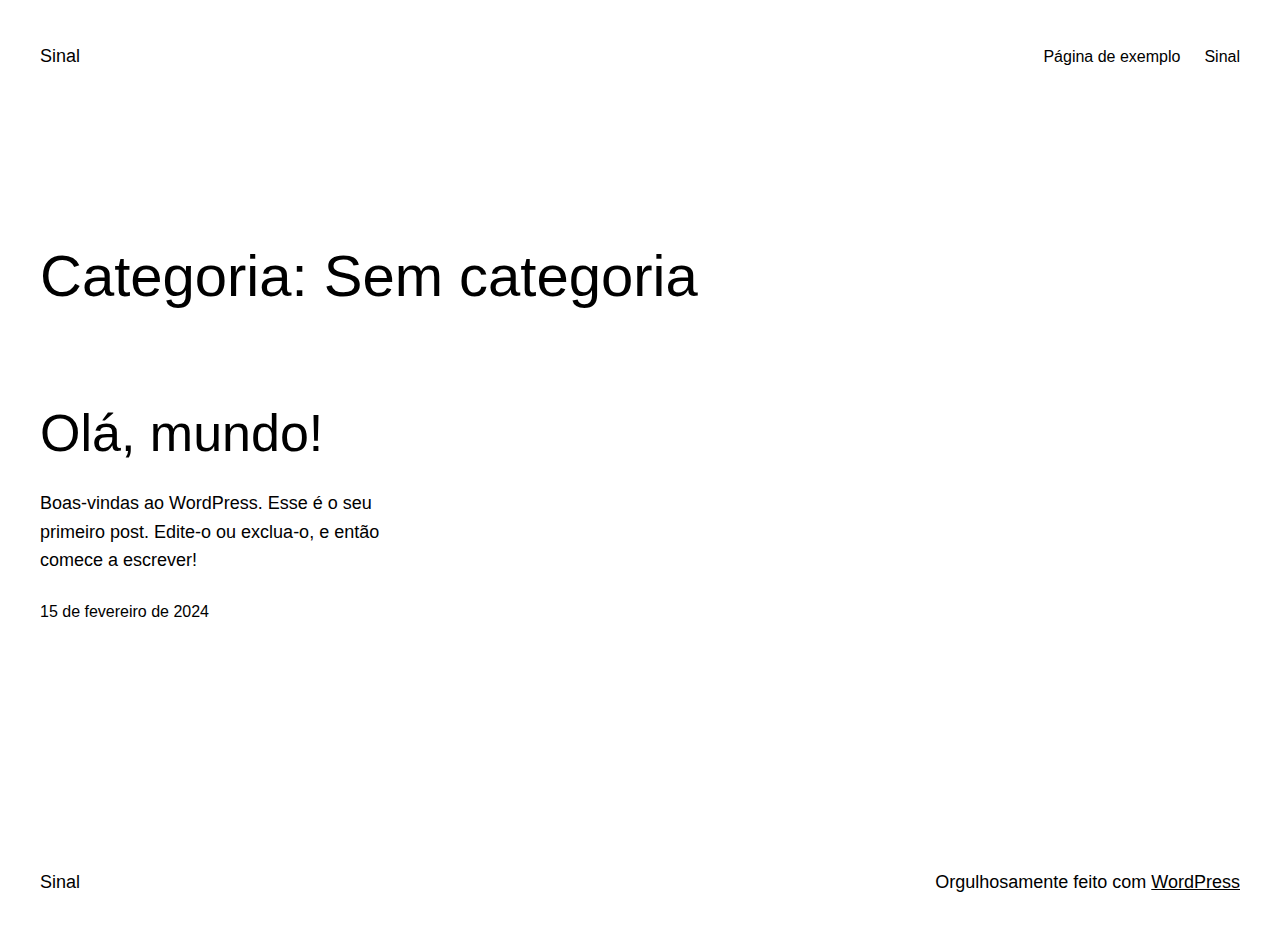
<file: category/sem-categoria/index.html>
<!DOCTYPE html>
<html lang="pt-BR">
<head>
	<meta charset="UTF-8">
	<meta name="viewport" content="width=device-width, initial-scale=1">
<meta name="robots" content="noindex, nofollow">
<title>Sem categoria &#8211; Sinal</title>
<link rel="alternate" type="application/rss+xml" title="Feed para Sinal &raquo;" href="./../../feed/index.html">
<link rel="alternate" type="application/rss+xml" title="Feed de comentários para Sinal &raquo;" href="./../../comments/feed/index.html">
<link rel="alternate" type="application/rss+xml" title="Feed de categoria para Sinal &raquo; Sem categoria" href="./feed/index.html">
<script>
window._wpemojiSettings = {"baseUrl":"https:\/\/s.w.org\/images\/core\/emoji\/14.0.0\/72x72\/","ext":".png","svgUrl":"https:\/\/s.w.org\/images\/core\/emoji\/14.0.0\/svg\/","svgExt":".svg","source":{"concatemoji":".\/\/wp-includes\/js\/wp-emoji-release.min.js?ver=6.4.3"}};
/*! This file is auto-generated */
!function(i,n){var o,s,e;function c(e){try{var t={supportTests:e,timestamp:(new Date).valueOf()};sessionStorage.setItem(o,JSON.stringify(t))}catch(e){}}function p(e,t,n){e.clearRect(0,0,e.canvas.width,e.canvas.height),e.fillText(t,0,0);var t=new Uint32Array(e.getImageData(0,0,e.canvas.width,e.canvas.height).data),r=(e.clearRect(0,0,e.canvas.width,e.canvas.height),e.fillText(n,0,0),new Uint32Array(e.getImageData(0,0,e.canvas.width,e.canvas.height).data));return t.every(function(e,t){return e===r[t]})}function u(e,t,n){switch(t){case"flag":return n(e,"🏳️‍⚧️","🏳️​⚧️")?!1:!n(e,"🇺🇳","🇺​🇳")&&!n(e,"🏴󠁧󠁢󠁥󠁮󠁧󠁿","🏴​󠁧​󠁢​󠁥​󠁮​󠁧​󠁿");case"emoji":return!n(e,"🫱🏻‍🫲🏿","🫱🏻​🫲🏿")}return!1}function f(e,t,n){var r="undefined"!=typeof WorkerGlobalScope&&self instanceof WorkerGlobalScope?new OffscreenCanvas(300,150):i.createElement("canvas"),a=r.getContext("2d",{willReadFrequently:!0}),o=(a.textBaseline="top",a.font="600 32px Arial",{});return e.forEach(function(e){o[e]=t(a,e,n)}),o}function t(e){var t=i.createElement("script");t.src=e,t.defer=!0,i.head.appendChild(t)}"undefined"!=typeof Promise&&(o="wpEmojiSettingsSupports",s=["flag","emoji"],n.supports={everything:!0,everythingExceptFlag:!0},e=new Promise(function(e){i.addEventListener("DOMContentLoaded",e,{once:!0})}),new Promise(function(t){var n=function(){try{var e=JSON.parse(sessionStorage.getItem(o));if("object"==typeof e&&"number"==typeof e.timestamp&&(new Date).valueOf()<e.timestamp+604800&&"object"==typeof e.supportTests)return e.supportTests}catch(e){}return null}();if(!n){if("undefined"!=typeof Worker&&"undefined"!=typeof OffscreenCanvas&&"undefined"!=typeof URL&&URL.createObjectURL&&"undefined"!=typeof Blob)try{var e="postMessage("+f.toString()+"("+[JSON.stringify(s),u.toString(),p.toString()].join(",")+"));",r=new Blob([e],{type:"text/javascript"}),a=new Worker(URL.createObjectURL(r),{name:"wpTestEmojiSupports"});return void(a.onmessage=function(e){c(n=e.data),a.terminate(),t(n)})}catch(e){}c(n=f(s,u,p))}t(n)}).then(function(e){for(var t in e)n.supports[t]=e[t],n.supports.everything=n.supports.everything&&n.supports[t],"flag"!==t&&(n.supports.everythingExceptFlag=n.supports.everythingExceptFlag&&n.supports[t]);n.supports.everythingExceptFlag=n.supports.everythingExceptFlag&&!n.supports.flag,n.DOMReady=!1,n.readyCallback=function(){n.DOMReady=!0}}).then(function(){return e}).then(function(){var e;n.supports.everything||(n.readyCallback(),(e=n.source||{}).concatemoji?t(e.concatemoji):e.wpemoji&&e.twemoji&&(t(e.twemoji),t(e.wpemoji)))}))}((window,document),window._wpemojiSettings);
</script>
<style id="wp-block-site-title-inline-css">.wp-block-site-title a{color:inherit}
.wp-block-site-title{font-size: var(--wp--preset--font-size--medium);font-weight: normal;line-height: 1.4;}
.wp-block-site-title a:where(:not(.wp-element-button)){text-decoration: none;}
.wp-block-site-title a:where(:not(.wp-element-button)):hover{text-decoration: underline;}
.wp-block-site-title a:where(:not(.wp-element-button)):focus{text-decoration: underline dashed;}
.wp-block-site-title a:where(:not(.wp-element-button)):active{color: var(--wp--preset--color--secondary);text-decoration: none;}</style>
<style id="wp-block-page-list-inline-css">.wp-block-navigation .wp-block-page-list{align-items:var(--navigation-layout-align,initial);background-color:inherit;display:flex;flex-direction:var(--navigation-layout-direction,initial);flex-wrap:var(--navigation-layout-wrap,wrap);justify-content:var(--navigation-layout-justify,initial)}.wp-block-navigation .wp-block-navigation-item{background-color:inherit}</style>
<link rel="stylesheet" id="wp-block-navigation-css" href="./../../wp-includes/blocks/navigation/style.min.css?ver=6.4.3" media="all">
<style id="wp-block-navigation-inline-css">.wp-block-navigation{font-size: var(--wp--preset--font-size--small);}
.wp-block-navigation a:where(:not(.wp-element-button)){color: inherit;text-decoration: none;}
.wp-block-navigation a:where(:not(.wp-element-button)):hover{text-decoration: underline;}
.wp-block-navigation a:where(:not(.wp-element-button)):focus{text-decoration: underline dashed;}
.wp-block-navigation a:where(:not(.wp-element-button)):active{text-decoration: none;}</style>
<style id="wp-block-group-inline-css">.wp-block-group{box-sizing:border-box}</style>
<style id="wp-block-query-title-inline-css">.wp-block-query-title{box-sizing:border-box}</style>
<style id="wp-block-post-featured-image-inline-css">.wp-block-post-featured-image{margin-left:0;margin-right:0}.wp-block-post-featured-image a{display:block;height:100%}.wp-block-post-featured-image img{box-sizing:border-box;height:auto;max-width:100%;vertical-align:bottom;width:100%}.wp-block-post-featured-image.alignfull img,.wp-block-post-featured-image.alignwide img{width:100%}.wp-block-post-featured-image .wp-block-post-featured-image__overlay.has-background-dim{background-color:#000;inset:0;position:absolute}.wp-block-post-featured-image{position:relative}.wp-block-post-featured-image .wp-block-post-featured-image__overlay.has-background-gradient{background-color:transparent}.wp-block-post-featured-image .wp-block-post-featured-image__overlay.has-background-dim-0{opacity:0}.wp-block-post-featured-image .wp-block-post-featured-image__overlay.has-background-dim-10{opacity:.1}.wp-block-post-featured-image .wp-block-post-featured-image__overlay.has-background-dim-20{opacity:.2}.wp-block-post-featured-image .wp-block-post-featured-image__overlay.has-background-dim-30{opacity:.3}.wp-block-post-featured-image .wp-block-post-featured-image__overlay.has-background-dim-40{opacity:.4}.wp-block-post-featured-image .wp-block-post-featured-image__overlay.has-background-dim-50{opacity:.5}.wp-block-post-featured-image .wp-block-post-featured-image__overlay.has-background-dim-60{opacity:.6}.wp-block-post-featured-image .wp-block-post-featured-image__overlay.has-background-dim-70{opacity:.7}.wp-block-post-featured-image .wp-block-post-featured-image__overlay.has-background-dim-80{opacity:.8}.wp-block-post-featured-image .wp-block-post-featured-image__overlay.has-background-dim-90{opacity:.9}.wp-block-post-featured-image .wp-block-post-featured-image__overlay.has-background-dim-100{opacity:1}.wp-block-post-featured-image:where(.alignleft,.alignright){width:100%}</style>
<style id="wp-block-post-title-inline-css">.wp-block-post-title{box-sizing:border-box;word-break:break-word}.wp-block-post-title a{display:inline-block}
.wp-block-post-title{font-weight: 400;margin-top: 1.25rem;margin-bottom: 1.25rem;}
.wp-block-post-title a:where(:not(.wp-element-button)){text-decoration: none;}
.wp-block-post-title a:where(:not(.wp-element-button)):hover{text-decoration: underline;}
.wp-block-post-title a:where(:not(.wp-element-button)):focus{text-decoration: underline dashed;}
.wp-block-post-title a:where(:not(.wp-element-button)):active{color: var(--wp--preset--color--secondary);text-decoration: none;}</style>
<style id="wp-block-paragraph-inline-css">.is-small-text{font-size:.875em}.is-regular-text{font-size:1em}.is-large-text{font-size:2.25em}.is-larger-text{font-size:3em}.has-drop-cap:not(:focus):first-letter{float:left;font-size:8.4em;font-style:normal;font-weight:100;line-height:.68;margin:.05em .1em 0 0;text-transform:uppercase}body.rtl .has-drop-cap:not(:focus):first-letter{float:none;margin-left:.1em}p.has-drop-cap.has-background{overflow:hidden}p.has-background{padding:1.25em 2.375em}:where(p.has-text-color:not(.has-link-color)) a{color:inherit}p.has-text-align-left[style*="writing-mode:vertical-lr"],p.has-text-align-right[style*="writing-mode:vertical-rl"]{rotate:180deg}</style>
<style id="wp-block-post-excerpt-inline-css">:where(.wp-block-post-excerpt){margin-bottom:var(--wp--style--block-gap);margin-top:var(--wp--style--block-gap)}.wp-block-post-excerpt__excerpt{margin-bottom:0;margin-top:0}.wp-block-post-excerpt__more-text{margin-bottom:0;margin-top:var(--wp--style--block-gap)}.wp-block-post-excerpt__more-link{display:inline-block}
.wp-block-post-excerpt{font-size: var(--wp--preset--font-size--medium);}</style>
<style id="wp-block-post-date-inline-css">.wp-block-post-date{box-sizing:border-box}
.wp-block-post-date{font-size: var(--wp--preset--font-size--small);font-weight: 400;}
.wp-block-post-date a:where(:not(.wp-element-button)){text-decoration: none;}
.wp-block-post-date a:where(:not(.wp-element-button)):hover{text-decoration: underline;}</style>
<style id="wp-block-spacer-inline-css">.wp-block-spacer{clear:both}</style>
<style id="wp-block-post-template-inline-css">.wp-block-post-template{list-style:none;margin-bottom:0;margin-top:0;max-width:100%;padding:0}.wp-block-post-template.wp-block-post-template{background:none}.wp-block-post-template.is-flex-container{display:flex;flex-direction:row;flex-wrap:wrap;gap:1.25em}.wp-block-post-template.is-flex-container>li{margin:0;width:100%}@media (min-width:600px){.wp-block-post-template.is-flex-container.is-flex-container.columns-2>li{width:calc(50% - .625em)}.wp-block-post-template.is-flex-container.is-flex-container.columns-3>li{width:calc(33.33333% - .83333em)}.wp-block-post-template.is-flex-container.is-flex-container.columns-4>li{width:calc(25% - .9375em)}.wp-block-post-template.is-flex-container.is-flex-container.columns-5>li{width:calc(20% - 1em)}.wp-block-post-template.is-flex-container.is-flex-container.columns-6>li{width:calc(16.66667% - 1.04167em)}}@media (max-width:600px){.wp-block-post-template-is-layout-grid.wp-block-post-template-is-layout-grid.wp-block-post-template-is-layout-grid.wp-block-post-template-is-layout-grid{grid-template-columns:1fr}}.wp-block-post-template-is-layout-constrained>li>.alignright,.wp-block-post-template-is-layout-flow>li>.alignright{-webkit-margin-start:2em;-webkit-margin-end:0;float:right;margin-inline-end:0;margin-inline-start:2em}.wp-block-post-template-is-layout-constrained>li>.alignleft,.wp-block-post-template-is-layout-flow>li>.alignleft{-webkit-margin-start:0;-webkit-margin-end:2em;float:left;margin-inline-end:2em;margin-inline-start:0}.wp-block-post-template-is-layout-constrained>li>.aligncenter,.wp-block-post-template-is-layout-flow>li>.aligncenter{-webkit-margin-start:auto;-webkit-margin-end:auto;margin-inline-end:auto;margin-inline-start:auto}</style>
<style id="wp-block-query-pagination-inline-css">.wp-block-query-pagination>.wp-block-query-pagination-next,.wp-block-query-pagination>.wp-block-query-pagination-numbers,.wp-block-query-pagination>.wp-block-query-pagination-previous{margin-bottom:.5em;margin-right:.5em}.wp-block-query-pagination>.wp-block-query-pagination-next:last-child,.wp-block-query-pagination>.wp-block-query-pagination-numbers:last-child,.wp-block-query-pagination>.wp-block-query-pagination-previous:last-child{margin-right:0}.wp-block-query-pagination.is-content-justification-space-between>.wp-block-query-pagination-next:last-of-type{-webkit-margin-start:auto;margin-inline-start:auto}.wp-block-query-pagination.is-content-justification-space-between>.wp-block-query-pagination-previous:first-child{-webkit-margin-end:auto;margin-inline-end:auto}.wp-block-query-pagination .wp-block-query-pagination-previous-arrow{display:inline-block;margin-right:1ch}.wp-block-query-pagination .wp-block-query-pagination-previous-arrow:not(.is-arrow-chevron){transform:scaleX(1)}.wp-block-query-pagination .wp-block-query-pagination-next-arrow{display:inline-block;margin-left:1ch}.wp-block-query-pagination .wp-block-query-pagination-next-arrow:not(.is-arrow-chevron){transform:scaleX(1)}.wp-block-query-pagination.aligncenter{justify-content:center}
.wp-block-query-pagination{font-size: var(--wp--preset--font-size--small);font-weight: 400;}
.wp-block-query-pagination a:where(:not(.wp-element-button)){text-decoration: none;}
.wp-block-query-pagination a:where(:not(.wp-element-button)):hover{text-decoration: underline;}</style>
<style id="wp-emoji-styles-inline-css">img.wp-smiley, img.emoji {
		display: inline !important;
		border: none !important;
		box-shadow: none !important;
		height: 1em !important;
		width: 1em !important;
		margin: 0 0.07em !important;
		vertical-align: -0.1em !important;
		background: none !important;
		padding: 0 !important;
	}</style>
<style id="wp-block-library-inline-css">:root{--wp-admin-theme-color:#007cba;--wp-admin-theme-color--rgb:0,124,186;--wp-admin-theme-color-darker-10:#006ba1;--wp-admin-theme-color-darker-10--rgb:0,107,161;--wp-admin-theme-color-darker-20:#005a87;--wp-admin-theme-color-darker-20--rgb:0,90,135;--wp-admin-border-width-focus:2px;--wp-block-synced-color:#7a00df;--wp-block-synced-color--rgb:122,0,223}@media (min-resolution:192dpi){:root{--wp-admin-border-width-focus:1.5px}}.wp-element-button{cursor:pointer}:root{--wp--preset--font-size--normal:16px;--wp--preset--font-size--huge:42px}:root .has-very-light-gray-background-color{background-color:#eee}:root .has-very-dark-gray-background-color{background-color:#313131}:root .has-very-light-gray-color{color:#eee}:root .has-very-dark-gray-color{color:#313131}:root .has-vivid-green-cyan-to-vivid-cyan-blue-gradient-background{background:linear-gradient(135deg,#00d084,#0693e3)}:root .has-purple-crush-gradient-background{background:linear-gradient(135deg,#34e2e4,#4721fb 50%,#ab1dfe)}:root .has-hazy-dawn-gradient-background{background:linear-gradient(135deg,#faaca8,#dad0ec)}:root .has-subdued-olive-gradient-background{background:linear-gradient(135deg,#fafae1,#67a671)}:root .has-atomic-cream-gradient-background{background:linear-gradient(135deg,#fdd79a,#004a59)}:root .has-nightshade-gradient-background{background:linear-gradient(135deg,#330968,#31cdcf)}:root .has-midnight-gradient-background{background:linear-gradient(135deg,#020381,#2874fc)}.has-regular-font-size{font-size:1em}.has-larger-font-size{font-size:2.625em}.has-normal-font-size{font-size:var(--wp--preset--font-size--normal)}.has-huge-font-size{font-size:var(--wp--preset--font-size--huge)}.has-text-align-center{text-align:center}.has-text-align-left{text-align:left}.has-text-align-right{text-align:right}#end-resizable-editor-section{display:none}.aligncenter{clear:both}.items-justified-left{justify-content:flex-start}.items-justified-center{justify-content:center}.items-justified-right{justify-content:flex-end}.items-justified-space-between{justify-content:space-between}.screen-reader-text{clip:rect(1px,1px,1px,1px);word-wrap:normal!important;border:0;-webkit-clip-path:inset(50%);clip-path:inset(50%);height:1px;margin:-1px;overflow:hidden;padding:0;position:absolute;width:1px}.screen-reader-text:focus{clip:auto!important;background-color:#ddd;-webkit-clip-path:none;clip-path:none;color:#444;display:block;font-size:1em;height:auto;left:5px;line-height:normal;padding:15px 23px 14px;text-decoration:none;top:5px;width:auto;z-index:100000}html :where(.has-border-color){border-style:solid}html :where([style*=border-top-color]){border-top-style:solid}html :where([style*=border-right-color]){border-right-style:solid}html :where([style*=border-bottom-color]){border-bottom-style:solid}html :where([style*=border-left-color]){border-left-style:solid}html :where([style*=border-width]){border-style:solid}html :where([style*=border-top-width]){border-top-style:solid}html :where([style*=border-right-width]){border-right-style:solid}html :where([style*=border-bottom-width]){border-bottom-style:solid}html :where([style*=border-left-width]){border-left-style:solid}html :where(img[class*=wp-image-]){height:auto;max-width:100%}:where(figure){margin:0 0 1em}html :where(.is-position-sticky){--wp-admin--admin-bar--position-offset:var(--wp-admin--admin-bar--height,0px)}@media screen and (max-width:600px){html :where(.is-position-sticky){--wp-admin--admin-bar--position-offset:0px}}</style>
<style id="global-styles-inline-css">body{--wp--preset--color--black: #000000;--wp--preset--color--cyan-bluish-gray: #abb8c3;--wp--preset--color--white: #ffffff;--wp--preset--color--pale-pink: #f78da7;--wp--preset--color--vivid-red: #cf2e2e;--wp--preset--color--luminous-vivid-orange: #ff6900;--wp--preset--color--luminous-vivid-amber: #fcb900;--wp--preset--color--light-green-cyan: #7bdcb5;--wp--preset--color--vivid-green-cyan: #00d084;--wp--preset--color--pale-cyan-blue: #8ed1fc;--wp--preset--color--vivid-cyan-blue: #0693e3;--wp--preset--color--vivid-purple: #9b51e0;--wp--preset--color--base: #ffffff;--wp--preset--color--contrast: #000000;--wp--preset--color--primary: #9DFF20;--wp--preset--color--secondary: #345C00;--wp--preset--color--tertiary: #F6F6F6;--wp--preset--gradient--vivid-cyan-blue-to-vivid-purple: linear-gradient(135deg,rgba(6,147,227,1) 0%,rgb(155,81,224) 100%);--wp--preset--gradient--light-green-cyan-to-vivid-green-cyan: linear-gradient(135deg,rgb(122,220,180) 0%,rgb(0,208,130) 100%);--wp--preset--gradient--luminous-vivid-amber-to-luminous-vivid-orange: linear-gradient(135deg,rgba(252,185,0,1) 0%,rgba(255,105,0,1) 100%);--wp--preset--gradient--luminous-vivid-orange-to-vivid-red: linear-gradient(135deg,rgba(255,105,0,1) 0%,rgb(207,46,46) 100%);--wp--preset--gradient--very-light-gray-to-cyan-bluish-gray: linear-gradient(135deg,rgb(238,238,238) 0%,rgb(169,184,195) 100%);--wp--preset--gradient--cool-to-warm-spectrum: linear-gradient(135deg,rgb(74,234,220) 0%,rgb(151,120,209) 20%,rgb(207,42,186) 40%,rgb(238,44,130) 60%,rgb(251,105,98) 80%,rgb(254,248,76) 100%);--wp--preset--gradient--blush-light-purple: linear-gradient(135deg,rgb(255,206,236) 0%,rgb(152,150,240) 100%);--wp--preset--gradient--blush-bordeaux: linear-gradient(135deg,rgb(254,205,165) 0%,rgb(254,45,45) 50%,rgb(107,0,62) 100%);--wp--preset--gradient--luminous-dusk: linear-gradient(135deg,rgb(255,203,112) 0%,rgb(199,81,192) 50%,rgb(65,88,208) 100%);--wp--preset--gradient--pale-ocean: linear-gradient(135deg,rgb(255,245,203) 0%,rgb(182,227,212) 50%,rgb(51,167,181) 100%);--wp--preset--gradient--electric-grass: linear-gradient(135deg,rgb(202,248,128) 0%,rgb(113,206,126) 100%);--wp--preset--gradient--midnight: linear-gradient(135deg,rgb(2,3,129) 0%,rgb(40,116,252) 100%);--wp--preset--font-size--small: clamp(0.875rem, 0.875rem + ((1vw - 0.2rem) * 0.227), 1rem);--wp--preset--font-size--medium: clamp(1rem, 1rem + ((1vw - 0.2rem) * 0.227), 1.125rem);--wp--preset--font-size--large: clamp(1.75rem, 1.75rem + ((1vw - 0.2rem) * 0.227), 1.875rem);--wp--preset--font-size--x-large: 2.25rem;--wp--preset--font-size--xx-large: clamp(4rem, 4rem + ((1vw - 0.2rem) * 10.909), 10rem);--wp--preset--font-family--dm-sans: "DM Sans", sans-serif;--wp--preset--font-family--ibm-plex-mono: 'IBM Plex Mono', monospace;--wp--preset--font-family--inter: "Inter", sans-serif;--wp--preset--font-family--system-font: -apple-system,BlinkMacSystemFont,"Segoe UI",Roboto,Oxygen-Sans,Ubuntu,Cantarell,"Helvetica Neue",sans-serif;--wp--preset--font-family--source-serif-pro: "Source Serif Pro", serif;--wp--preset--spacing--30: clamp(1.5rem, 5vw, 2rem);--wp--preset--spacing--40: clamp(1.8rem, 1.8rem + ((1vw - 0.48rem) * 2.885), 3rem);--wp--preset--spacing--50: clamp(2.5rem, 8vw, 4.5rem);--wp--preset--spacing--60: clamp(3.75rem, 10vw, 7rem);--wp--preset--spacing--70: clamp(5rem, 5.25rem + ((1vw - 0.48rem) * 9.096), 8rem);--wp--preset--spacing--80: clamp(7rem, 14vw, 11rem);--wp--preset--shadow--natural: 6px 6px 9px rgba(0, 0, 0, 0.2);--wp--preset--shadow--deep: 12px 12px 50px rgba(0, 0, 0, 0.4);--wp--preset--shadow--sharp: 6px 6px 0px rgba(0, 0, 0, 0.2);--wp--preset--shadow--outlined: 6px 6px 0px -3px rgba(255, 255, 255, 1), 6px 6px rgba(0, 0, 0, 1);--wp--preset--shadow--crisp: 6px 6px 0px rgba(0, 0, 0, 1);}body { margin: 0;--wp--style--global--content-size: 650px;--wp--style--global--wide-size: 1200px; }.wp-site-blocks { padding-top: var(--wp--style--root--padding-top); padding-bottom: var(--wp--style--root--padding-bottom); }.has-global-padding { padding-right: var(--wp--style--root--padding-right); padding-left: var(--wp--style--root--padding-left); }.has-global-padding :where(.has-global-padding:not(.wp-block-block)) { padding-right: 0; padding-left: 0; }.has-global-padding > .alignfull { margin-right: calc(var(--wp--style--root--padding-right) * -1); margin-left: calc(var(--wp--style--root--padding-left) * -1); }.has-global-padding :where(.has-global-padding:not(.wp-block-block)) > .alignfull { margin-right: 0; margin-left: 0; }.has-global-padding > .alignfull:where(:not(.has-global-padding):not(.is-layout-flex):not(.is-layout-grid)) > :where([class*="wp-block-"]:not(.alignfull):not([class*="__"]),p,h1,h2,h3,h4,h5,h6,ul,ol) { padding-right: var(--wp--style--root--padding-right); padding-left: var(--wp--style--root--padding-left); }.has-global-padding :where(.has-global-padding) > .alignfull:where(:not(.has-global-padding)) > :where([class*="wp-block-"]:not(.alignfull):not([class*="__"]),p,h1,h2,h3,h4,h5,h6,ul,ol) { padding-right: 0; padding-left: 0; }.wp-site-blocks > .alignleft { float: left; margin-right: 2em; }.wp-site-blocks > .alignright { float: right; margin-left: 2em; }.wp-site-blocks > .aligncenter { justify-content: center; margin-left: auto; margin-right: auto; }:where(.wp-site-blocks) > * { margin-block-start: 1.5rem; margin-block-end: 0; }:where(.wp-site-blocks) > :first-child:first-child { margin-block-start: 0; }:where(.wp-site-blocks) > :last-child:last-child { margin-block-end: 0; }body { --wp--style--block-gap: 1.5rem; }:where(body .is-layout-flow)  > :first-child:first-child{margin-block-start: 0;}:where(body .is-layout-flow)  > :last-child:last-child{margin-block-end: 0;}:where(body .is-layout-flow)  > *{margin-block-start: 1.5rem;margin-block-end: 0;}:where(body .is-layout-constrained)  > :first-child:first-child{margin-block-start: 0;}:where(body .is-layout-constrained)  > :last-child:last-child{margin-block-end: 0;}:where(body .is-layout-constrained)  > *{margin-block-start: 1.5rem;margin-block-end: 0;}:where(body .is-layout-flex) {gap: 1.5rem;}:where(body .is-layout-grid) {gap: 1.5rem;}body .is-layout-flow > .alignleft{float: left;margin-inline-start: 0;margin-inline-end: 2em;}body .is-layout-flow > .alignright{float: right;margin-inline-start: 2em;margin-inline-end: 0;}body .is-layout-flow > .aligncenter{margin-left: auto !important;margin-right: auto !important;}body .is-layout-constrained > .alignleft{float: left;margin-inline-start: 0;margin-inline-end: 2em;}body .is-layout-constrained > .alignright{float: right;margin-inline-start: 2em;margin-inline-end: 0;}body .is-layout-constrained > .aligncenter{margin-left: auto !important;margin-right: auto !important;}body .is-layout-constrained > :where(:not(.alignleft):not(.alignright):not(.alignfull)){max-width: var(--wp--style--global--content-size);margin-left: auto !important;margin-right: auto !important;}body .is-layout-constrained > .alignwide{max-width: var(--wp--style--global--wide-size);}body .is-layout-flex{display: flex;}body .is-layout-flex{flex-wrap: wrap;align-items: center;}body .is-layout-flex > *{margin: 0;}body .is-layout-grid{display: grid;}body .is-layout-grid > *{margin: 0;}body{background-color: var(--wp--preset--color--base);color: var(--wp--preset--color--contrast);font-family: var(--wp--preset--font-family--system-font);font-size: var(--wp--preset--font-size--medium);line-height: 1.6;--wp--style--root--padding-top: var(--wp--preset--spacing--40);--wp--style--root--padding-right: var(--wp--preset--spacing--30);--wp--style--root--padding-bottom: var(--wp--preset--spacing--40);--wp--style--root--padding-left: var(--wp--preset--spacing--30);}a:where(:not(.wp-element-button)){color: var(--wp--preset--color--contrast);text-decoration: underline;}a:where(:not(.wp-element-button)):hover{text-decoration: none;}a:where(:not(.wp-element-button)):focus{text-decoration: underline dashed;}a:where(:not(.wp-element-button)):active{color: var(--wp--preset--color--secondary);text-decoration: none;}h1, h2, h3, h4, h5, h6{font-weight: 400;line-height: 1.4;}h1{font-size: clamp(2.032rem, 2.032rem + ((1vw - 0.2rem) * 2.896), 3.625rem);line-height: 1.2;}h2{font-size: clamp(2.625rem, calc(2.625rem + ((1vw - 0.48rem) * 8.4135)), 3.25rem);line-height: 1.2;}h3{font-size: var(--wp--preset--font-size--x-large);}h4{font-size: var(--wp--preset--font-size--large);}h5{font-size: var(--wp--preset--font-size--medium);font-weight: 700;text-transform: uppercase;}h6{font-size: var(--wp--preset--font-size--medium);text-transform: uppercase;}.wp-element-button, .wp-block-button__link{background-color: var(--wp--preset--color--primary);border-radius: 0;border-width: 0;color: var(--wp--preset--color--contrast);font-family: inherit;font-size: inherit;line-height: inherit;padding: calc(0.667em + 2px) calc(1.333em + 2px);text-decoration: none;}.wp-element-button:visited, .wp-block-button__link:visited{color: var(--wp--preset--color--contrast);}.wp-element-button:hover, .wp-block-button__link:hover{background-color: var(--wp--preset--color--contrast);color: var(--wp--preset--color--base);}.wp-element-button:focus, .wp-block-button__link:focus{background-color: var(--wp--preset--color--contrast);color: var(--wp--preset--color--base);}.wp-element-button:active, .wp-block-button__link:active{background-color: var(--wp--preset--color--secondary);color: var(--wp--preset--color--base);}.has-black-color{color: var(--wp--preset--color--black) !important;}.has-cyan-bluish-gray-color{color: var(--wp--preset--color--cyan-bluish-gray) !important;}.has-white-color{color: var(--wp--preset--color--white) !important;}.has-pale-pink-color{color: var(--wp--preset--color--pale-pink) !important;}.has-vivid-red-color{color: var(--wp--preset--color--vivid-red) !important;}.has-luminous-vivid-orange-color{color: var(--wp--preset--color--luminous-vivid-orange) !important;}.has-luminous-vivid-amber-color{color: var(--wp--preset--color--luminous-vivid-amber) !important;}.has-light-green-cyan-color{color: var(--wp--preset--color--light-green-cyan) !important;}.has-vivid-green-cyan-color{color: var(--wp--preset--color--vivid-green-cyan) !important;}.has-pale-cyan-blue-color{color: var(--wp--preset--color--pale-cyan-blue) !important;}.has-vivid-cyan-blue-color{color: var(--wp--preset--color--vivid-cyan-blue) !important;}.has-vivid-purple-color{color: var(--wp--preset--color--vivid-purple) !important;}.has-base-color{color: var(--wp--preset--color--base) !important;}.has-contrast-color{color: var(--wp--preset--color--contrast) !important;}.has-primary-color{color: var(--wp--preset--color--primary) !important;}.has-secondary-color{color: var(--wp--preset--color--secondary) !important;}.has-tertiary-color{color: var(--wp--preset--color--tertiary) !important;}.has-black-background-color{background-color: var(--wp--preset--color--black) !important;}.has-cyan-bluish-gray-background-color{background-color: var(--wp--preset--color--cyan-bluish-gray) !important;}.has-white-background-color{background-color: var(--wp--preset--color--white) !important;}.has-pale-pink-background-color{background-color: var(--wp--preset--color--pale-pink) !important;}.has-vivid-red-background-color{background-color: var(--wp--preset--color--vivid-red) !important;}.has-luminous-vivid-orange-background-color{background-color: var(--wp--preset--color--luminous-vivid-orange) !important;}.has-luminous-vivid-amber-background-color{background-color: var(--wp--preset--color--luminous-vivid-amber) !important;}.has-light-green-cyan-background-color{background-color: var(--wp--preset--color--light-green-cyan) !important;}.has-vivid-green-cyan-background-color{background-color: var(--wp--preset--color--vivid-green-cyan) !important;}.has-pale-cyan-blue-background-color{background-color: var(--wp--preset--color--pale-cyan-blue) !important;}.has-vivid-cyan-blue-background-color{background-color: var(--wp--preset--color--vivid-cyan-blue) !important;}.has-vivid-purple-background-color{background-color: var(--wp--preset--color--vivid-purple) !important;}.has-base-background-color{background-color: var(--wp--preset--color--base) !important;}.has-contrast-background-color{background-color: var(--wp--preset--color--contrast) !important;}.has-primary-background-color{background-color: var(--wp--preset--color--primary) !important;}.has-secondary-background-color{background-color: var(--wp--preset--color--secondary) !important;}.has-tertiary-background-color{background-color: var(--wp--preset--color--tertiary) !important;}.has-black-border-color{border-color: var(--wp--preset--color--black) !important;}.has-cyan-bluish-gray-border-color{border-color: var(--wp--preset--color--cyan-bluish-gray) !important;}.has-white-border-color{border-color: var(--wp--preset--color--white) !important;}.has-pale-pink-border-color{border-color: var(--wp--preset--color--pale-pink) !important;}.has-vivid-red-border-color{border-color: var(--wp--preset--color--vivid-red) !important;}.has-luminous-vivid-orange-border-color{border-color: var(--wp--preset--color--luminous-vivid-orange) !important;}.has-luminous-vivid-amber-border-color{border-color: var(--wp--preset--color--luminous-vivid-amber) !important;}.has-light-green-cyan-border-color{border-color: var(--wp--preset--color--light-green-cyan) !important;}.has-vivid-green-cyan-border-color{border-color: var(--wp--preset--color--vivid-green-cyan) !important;}.has-pale-cyan-blue-border-color{border-color: var(--wp--preset--color--pale-cyan-blue) !important;}.has-vivid-cyan-blue-border-color{border-color: var(--wp--preset--color--vivid-cyan-blue) !important;}.has-vivid-purple-border-color{border-color: var(--wp--preset--color--vivid-purple) !important;}.has-base-border-color{border-color: var(--wp--preset--color--base) !important;}.has-contrast-border-color{border-color: var(--wp--preset--color--contrast) !important;}.has-primary-border-color{border-color: var(--wp--preset--color--primary) !important;}.has-secondary-border-color{border-color: var(--wp--preset--color--secondary) !important;}.has-tertiary-border-color{border-color: var(--wp--preset--color--tertiary) !important;}.has-vivid-cyan-blue-to-vivid-purple-gradient-background{background: var(--wp--preset--gradient--vivid-cyan-blue-to-vivid-purple) !important;}.has-light-green-cyan-to-vivid-green-cyan-gradient-background{background: var(--wp--preset--gradient--light-green-cyan-to-vivid-green-cyan) !important;}.has-luminous-vivid-amber-to-luminous-vivid-orange-gradient-background{background: var(--wp--preset--gradient--luminous-vivid-amber-to-luminous-vivid-orange) !important;}.has-luminous-vivid-orange-to-vivid-red-gradient-background{background: var(--wp--preset--gradient--luminous-vivid-orange-to-vivid-red) !important;}.has-very-light-gray-to-cyan-bluish-gray-gradient-background{background: var(--wp--preset--gradient--very-light-gray-to-cyan-bluish-gray) !important;}.has-cool-to-warm-spectrum-gradient-background{background: var(--wp--preset--gradient--cool-to-warm-spectrum) !important;}.has-blush-light-purple-gradient-background{background: var(--wp--preset--gradient--blush-light-purple) !important;}.has-blush-bordeaux-gradient-background{background: var(--wp--preset--gradient--blush-bordeaux) !important;}.has-luminous-dusk-gradient-background{background: var(--wp--preset--gradient--luminous-dusk) !important;}.has-pale-ocean-gradient-background{background: var(--wp--preset--gradient--pale-ocean) !important;}.has-electric-grass-gradient-background{background: var(--wp--preset--gradient--electric-grass) !important;}.has-midnight-gradient-background{background: var(--wp--preset--gradient--midnight) !important;}.has-small-font-size{font-size: var(--wp--preset--font-size--small) !important;}.has-medium-font-size{font-size: var(--wp--preset--font-size--medium) !important;}.has-large-font-size{font-size: var(--wp--preset--font-size--large) !important;}.has-x-large-font-size{font-size: var(--wp--preset--font-size--x-large) !important;}.has-xx-large-font-size{font-size: var(--wp--preset--font-size--xx-large) !important;}.has-dm-sans-font-family{font-family: var(--wp--preset--font-family--dm-sans) !important;}.has-ibm-plex-mono-font-family{font-family: var(--wp--preset--font-family--ibm-plex-mono) !important;}.has-inter-font-family{font-family: var(--wp--preset--font-family--inter) !important;}.has-system-font-font-family{font-family: var(--wp--preset--font-family--system-font) !important;}.has-source-serif-pro-font-family{font-family: var(--wp--preset--font-family--source-serif-pro) !important;}
.wp-block-separator{}.wp-block-separator:not(.is-style-wide):not(.is-style-dots):not(.alignwide):not(.alignfull){width: 100px}</style>
<style id="core-block-supports-inline-css">.wp-container-core-navigation-layout-1.wp-container-core-navigation-layout-1{justify-content:flex-end;}.wp-container-core-group-layout-1.wp-container-core-group-layout-1{justify-content:space-between;}.wp-container-core-group-layout-4.wp-container-core-group-layout-4{justify-content:space-between;}</style>
<style id="wp-block-template-skip-link-inline-css">.skip-link.screen-reader-text {
			border: 0;
			clip: rect(1px,1px,1px,1px);
			clip-path: inset(50%);
			height: 1px;
			margin: -1px;
			overflow: hidden;
			padding: 0;
			position: absolute !important;
			width: 1px;
			word-wrap: normal !important;
		}

		.skip-link.screen-reader-text:focus {
			background-color: #eee;
			clip: auto !important;
			clip-path: none;
			color: #444;
			display: block;
			font-size: 1em;
			height: auto;
			left: 5px;
			line-height: normal;
			padding: 15px 23px 14px;
			text-decoration: none;
			top: 5px;
			width: auto;
			z-index: 100000;
		}</style>
<script src="./../../wp-includes/js/dist/interactivity.min.js?ver=6.4.3" id="wp-interactivity-js" defer data-wp-strategy="defer"></script>
<script src="./../../wp-includes/blocks/navigation/view.min.js?ver=e3d6f3216904b5b42831" id="wp-block-navigation-view-js" defer data-wp-strategy="defer"></script>
<link rel="https://api.w.org/" href="./../../wp-json/index.html">
<link rel="alternate" type="application/json" href="./../../wp-json/wp/v2/categories/1/index.html">
<link rel="EditURI" type="application/rsd+xml" title="RSD" href="./../../xmlrpc.php?rsd">
<meta name="generator" content="WordPress 6.4.3">
<meta name="generator" content="Elementor 3.19.2; features: e_optimized_assets_loading, e_optimized_css_loading, e_font_icon_svg, additional_custom_breakpoints, block_editor_assets_optimize, e_image_loading_optimization; settings: css_print_method-external, google_font-enabled, font_display-swap">
<style id="wp-fonts-local">@font-face{font-family:"DM Sans";font-style:normal;font-weight:400;font-display:fallback;src:url('./../../wp-content/themes/twentytwentythree/assets/fonts/dm-sans/DMSans-Regular.woff2') format('woff2');font-stretch:normal;}
@font-face{font-family:"DM Sans";font-style:italic;font-weight:400;font-display:fallback;src:url('./../../wp-content/themes/twentytwentythree/assets/fonts/dm-sans/DMSans-Regular-Italic.woff2') format('woff2');font-stretch:normal;}
@font-face{font-family:"DM Sans";font-style:normal;font-weight:700;font-display:fallback;src:url('./../../wp-content/themes/twentytwentythree/assets/fonts/dm-sans/DMSans-Bold.woff2') format('woff2');font-stretch:normal;}
@font-face{font-family:"DM Sans";font-style:italic;font-weight:700;font-display:fallback;src:url('./../../wp-content/themes/twentytwentythree/assets/fonts/dm-sans/DMSans-Bold-Italic.woff2') format('woff2');font-stretch:normal;}
@font-face{font-family:"IBM Plex Mono";font-style:normal;font-weight:300;font-display:block;src:url('./../../wp-content/themes/twentytwentythree/assets/fonts/ibm-plex-mono/IBMPlexMono-Light.woff2') format('woff2');font-stretch:normal;}
@font-face{font-family:"IBM Plex Mono";font-style:normal;font-weight:400;font-display:block;src:url('./../../wp-content/themes/twentytwentythree/assets/fonts/ibm-plex-mono/IBMPlexMono-Regular.woff2') format('woff2');font-stretch:normal;}
@font-face{font-family:"IBM Plex Mono";font-style:italic;font-weight:400;font-display:block;src:url('./../../wp-content/themes/twentytwentythree/assets/fonts/ibm-plex-mono/IBMPlexMono-Italic.woff2') format('woff2');font-stretch:normal;}
@font-face{font-family:"IBM Plex Mono";font-style:normal;font-weight:700;font-display:block;src:url('./../../wp-content/themes/twentytwentythree/assets/fonts/ibm-plex-mono/IBMPlexMono-Bold.woff2') format('woff2');font-stretch:normal;}
@font-face{font-family:Inter;font-style:normal;font-weight:200 900;font-display:fallback;src:url('./../../wp-content/themes/twentytwentythree/assets/fonts/inter/Inter-VariableFont_slnt,wght.ttf') format('truetype');font-stretch:normal;}
@font-face{font-family:"Source Serif Pro";font-style:normal;font-weight:200 900;font-display:fallback;src:url('./../../wp-content/themes/twentytwentythree/assets/fonts/source-serif-pro/SourceSerif4Variable-Roman.ttf.woff2') format('woff2');font-stretch:normal;}
@font-face{font-family:"Source Serif Pro";font-style:italic;font-weight:200 900;font-display:fallback;src:url('./../../wp-content/themes/twentytwentythree/assets/fonts/source-serif-pro/SourceSerif4Variable-Italic.ttf.woff2') format('woff2');font-stretch:normal;}</style>
</head>

<body class="archive category category-sem-categoria category-1 wp-embed-responsive elementor-default elementor-kit-6">

<div class="wp-site-blocks">
<header class="wp-block-template-part">
<div class="wp-block-group has-global-padding is-layout-constrained wp-block-group-is-layout-constrained">
	
	<div class="wp-block-group alignwide is-content-justification-space-between is-layout-flex wp-container-core-group-layout-1 wp-block-group-is-layout-flex" style="padding-bottom:var(--wp--preset--spacing--40)">
		<p class="wp-block-site-title"><a href="./../../index.html" target="_self" rel="home">Sinal</a></p>
		<nav class="is-responsive items-justified-right is-fallback wp-block-navigation is-content-justification-right is-layout-flex wp-container-core-navigation-layout-1 wp-block-navigation-is-layout-flex" aria-label="" data-wp-interactive data-wp-context='{"core":{"navigation":{"overlayOpenedBy":[],"type":"overlay","roleAttribute":"","ariaLabel":"Menu"}}}'><button aria-haspopup="true" aria-label="Abrir menu" class="wp-block-navigation__responsive-container-open " data-wp-on--click="actions.core.navigation.openMenuOnClick" data-wp-on--keydown="actions.core.navigation.handleMenuKeydown"><svg width="24" height="24" xmlns="http://www.w3.org/2000/svg" viewbox="0 0 24 24" aria-hidden="true" focusable="false"><rect x="4" y="7.5" width="16" height="1.5"></rect><rect x="4" y="15" width="16" height="1.5"></rect></svg></button>
			<div class="wp-block-navigation__responsive-container  " id="modal-1" data-wp-class--has-modal-open="selectors.core.navigation.isMenuOpen" data-wp-class--is-menu-open="selectors.core.navigation.isMenuOpen" data-wp-effect="effects.core.navigation.initMenu" data-wp-on--keydown="actions.core.navigation.handleMenuKeydown" data-wp-on--focusout="actions.core.navigation.handleMenuFocusout" tabindex="-1">
				<div class="wp-block-navigation__responsive-close" tabindex="-1">
					<div class="wp-block-navigation__responsive-dialog" data-wp-bind--aria-modal="selectors.core.navigation.ariaModal" data-wp-bind--aria-label="selectors.core.navigation.ariaLabel" data-wp-bind--role="selectors.core.navigation.roleAttribute" data-wp-effect="effects.core.navigation.focusFirstElement">
							<button aria-label="Fechar menu" class="wp-block-navigation__responsive-container-close" data-wp-on--click="actions.core.navigation.closeMenuOnClick"><svg xmlns="http://www.w3.org/2000/svg" viewbox="0 0 24 24" width="24" height="24" aria-hidden="true" focusable="false"><path d="M13 11.8l6.1-6.3-1-1-6.1 6.2-6.1-6.2-1 1 6.1 6.3-6.5 6.7 1 1 6.5-6.6 6.5 6.6 1-1z"></path></svg></button>
						<div class="wp-block-navigation__responsive-container-content" id="modal-1-content">
							<ul class="wp-block-page-list">
<li class="wp-block-pages-list__item wp-block-navigation-item open-on-hover-click"><a class="wp-block-pages-list__item__link wp-block-navigation-item__content" href="./../../pagina-exemplo/index.html">Página de exemplo</a></li>
<li class="wp-block-pages-list__item wp-block-navigation-item open-on-hover-click"><a class="wp-block-pages-list__item__link wp-block-navigation-item__content" href="./../../sinal/index.html">Sinal</a></li>
</ul>
						</div>
					</div>
				</div>
			</div></nav>
	</div>
	
</div>

</header>


<main class="wp-block-group has-global-padding is-layout-constrained wp-block-group-is-layout-constrained" style="margin-top:var(--wp--preset--spacing--70);margin-bottom:var(--wp--preset--spacing--70)">
	<h1 style="margin-bottom:var(--wp--preset--spacing--50);" class="alignwide wp-block-query-title">Categoria: <span>Sem categoria</span>
</h1>

	
	<div class="wp-block-query alignwide is-layout-flow wp-block-query-is-layout-flow">
		<ul class="is-flex-container columns-3 alignwide wp-block-post-template is-layout-flow wp-block-post-template-is-layout-flow"><li class="wp-block-post post-1 post type-post status-publish format-standard hentry category-sem-categoria">
			
			<h2 class="wp-block-post-title"><a href="./../../2024/02/15/ola-mundo/index.html" target="_self">Olá, mundo!</a></h2>
			<div class="wp-block-post-excerpt"><p class="wp-block-post-excerpt__excerpt">Boas-vindas ao WordPress. Esse é o seu primeiro post. Edite-o ou exclua-o, e então comece a escrever! </p></div>
			<div class="wp-block-post-date"><time datetime="2024-02-15T23:00:58-03:00"><a href="./../../2024/02/15/ola-mundo/index.html">15 de fevereiro de 2024</a></time></div>

			
			<div style="height:var(--wp--preset--spacing--50)" aria-hidden="true" class="wp-block-spacer"></div>
			
		</li></ul>

		
	</div>
	
</main>


<footer class="wp-block-template-part">
<div class="wp-block-group has-global-padding is-layout-constrained wp-block-group-is-layout-constrained">
	
	<div class="wp-block-group alignwide is-content-justification-space-between is-layout-flex wp-container-core-group-layout-4 wp-block-group-is-layout-flex" style="padding-top:var(--wp--preset--spacing--40)">
		<p class="wp-block-site-title"><a href="./../../index.html" target="_self" rel="home">Sinal</a></p>
		
		<p class="has-text-align-right">
		Orgulhosamente feito com <a href="https://br.wordpress.org/" rel="nofollow">WordPress</a>		</p>
		
	</div>
	
</div>


</footer>
</div>
<script id="wp-block-template-skip-link-js-after">( function() {
		var skipLinkTarget = document.querySelector( 'main' ),
			sibling,
			skipLinkTargetID,
			skipLink;

		// Early exit if a skip-link target can't be located.
		if ( ! skipLinkTarget ) {
			return;
		}

		/*
		 * Get the site wrapper.
		 * The skip-link will be injected in the beginning of it.
		 */
		sibling = document.querySelector( '.wp-site-blocks' );

		// Early exit if the root element was not found.
		if ( ! sibling ) {
			return;
		}

		// Get the skip-link target's ID, and generate one if it doesn't exist.
		skipLinkTargetID = skipLinkTarget.id;
		if ( ! skipLinkTargetID ) {
			skipLinkTargetID = 'wp--skip-link--target';
			skipLinkTarget.id = skipLinkTargetID;
		}

		// Create the skip link.
		skipLink = document.createElement( 'a' );
		skipLink.classList.add( 'skip-link', 'screen-reader-text' );
		skipLink.href = '#' + skipLinkTargetID;
		skipLink.innerHTML = 'Pular para o conteúdo';

		// Inject the skip link.
		sibling.parentElement.insertBefore( skipLink, sibling );
	}() );</script>
</body>
</html>
</file>
<file: wp-includes/blocks/navigation/style.min.css>
.wp-block-navigation{--navigation-layout-justification-setting:flex-start;--navigation-layout-direction:row;--navigation-layout-wrap:wrap;--navigation-layout-justify:flex-start;--navigation-layout-align:center;position:relative}.wp-block-navigation ul{margin-bottom:0;margin-left:0;margin-top:0;padding-left:0}.wp-block-navigation ul,.wp-block-navigation ul li{list-style:none;padding:0}.wp-block-navigation .wp-block-navigation-item{align-items:center;background-color:inherit;display:flex;position:relative}.wp-block-navigation .wp-block-navigation-item .wp-block-navigation__submenu-container:empty{display:none}.wp-block-navigation .wp-block-navigation-item__content{display:block}.wp-block-navigation .wp-block-navigation-item__content.wp-block-navigation-item__content{color:inherit}.wp-block-navigation.has-text-decoration-underline .wp-block-navigation-item__content,.wp-block-navigation.has-text-decoration-underline .wp-block-navigation-item__content:active,.wp-block-navigation.has-text-decoration-underline .wp-block-navigation-item__content:focus{text-decoration:underline}.wp-block-navigation.has-text-decoration-line-through .wp-block-navigation-item__content,.wp-block-navigation.has-text-decoration-line-through .wp-block-navigation-item__content:active,.wp-block-navigation.has-text-decoration-line-through .wp-block-navigation-item__content:focus{text-decoration:line-through}.wp-block-navigation:where(:not([class*=has-text-decoration])) a{text-decoration:none}.wp-block-navigation:where(:not([class*=has-text-decoration])) a:active,.wp-block-navigation:where(:not([class*=has-text-decoration])) a:focus{text-decoration:none}.wp-block-navigation .wp-block-navigation__submenu-icon{align-self:center;background-color:inherit;border:none;color:currentColor;display:inline-block;font-size:inherit;height:.6em;line-height:0;margin-left:.25em;padding:0;width:.6em}.wp-block-navigation .wp-block-navigation__submenu-icon svg{stroke:currentColor;display:inline-block;height:inherit;margin-top:.075em;width:inherit}.wp-block-navigation.is-vertical{--navigation-layout-direction:column;--navigation-layout-justify:initial;--navigation-layout-align:flex-start}.wp-block-navigation.no-wrap{--navigation-layout-wrap:nowrap}.wp-block-navigation.items-justified-center{--navigation-layout-justification-setting:center;--navigation-layout-justify:center}.wp-block-navigation.items-justified-center.is-vertical{--navigation-layout-align:center}.wp-block-navigation.items-justified-right{--navigation-layout-justification-setting:flex-end;--navigation-layout-justify:flex-end}.wp-block-navigation.items-justified-right.is-vertical{--navigation-layout-align:flex-end}.wp-block-navigation.items-justified-space-between{--navigation-layout-justification-setting:space-between;--navigation-layout-justify:space-between}.wp-block-navigation .has-child .wp-block-navigation__submenu-container{align-items:normal;background-color:inherit;color:inherit;display:flex;flex-direction:column;height:0;left:-1px;opacity:0;overflow:hidden;position:absolute;top:100%;transition:opacity .1s linear;visibility:hidden;width:0;z-index:2}.wp-block-navigation .has-child .wp-block-navigation__submenu-container>.wp-block-navigation-item>.wp-block-navigation-item__content{display:flex;flex-grow:1}.wp-block-navigation .has-child .wp-block-navigation__submenu-container>.wp-block-navigation-item>.wp-block-navigation-item__content .wp-block-navigation__submenu-icon{margin-left:auto;margin-right:0}.wp-block-navigation .has-child .wp-block-navigation__submenu-container .wp-block-navigation-item__content{margin:0}@media (min-width:782px){.wp-block-navigation .has-child .wp-block-navigation__submenu-container .wp-block-navigation__submenu-container{left:100%;top:-1px}.wp-block-navigation .has-child .wp-block-navigation__submenu-container .wp-block-navigation__submenu-container:before{background:transparent;content:"";display:block;height:100%;position:absolute;right:100%;width:.5em}.wp-block-navigation .has-child .wp-block-navigation__submenu-container .wp-block-navigation__submenu-icon{margin-right:.25em}.wp-block-navigation .has-child .wp-block-navigation__submenu-container .wp-block-navigation__submenu-icon svg{transform:rotate(-90deg)}}.wp-block-navigation .has-child:not(.open-on-click):hover>.wp-block-navigation__submenu-container{height:auto;min-width:200px;opacity:1;overflow:visible;visibility:visible;width:auto}.wp-block-navigation .has-child:not(.open-on-click):not(.open-on-hover-click):focus-within>.wp-block-navigation__submenu-container{height:auto;min-width:200px;opacity:1;overflow:visible;visibility:visible;width:auto}.wp-block-navigation .has-child .wp-block-navigation-submenu__toggle[aria-expanded=true]~.wp-block-navigation__submenu-container{height:auto;min-width:200px;opacity:1;overflow:visible;visibility:visible;width:auto}.wp-block-navigation.has-background .has-child .wp-block-navigation__submenu-container{left:0;top:100%}@media (min-width:782px){.wp-block-navigation.has-background .has-child .wp-block-navigation__submenu-container .wp-block-navigation__submenu-container{left:100%;top:0}}.wp-block-navigation-submenu{display:flex;position:relative}.wp-block-navigation-submenu .wp-block-navigation__submenu-icon svg{stroke:currentColor}button.wp-block-navigation-item__content{background-color:transparent;border:none;color:currentColor;font-family:inherit;font-size:inherit;font-style:inherit;font-weight:inherit;line-height:inherit;text-align:left;text-transform:inherit}.wp-block-navigation-submenu__toggle{cursor:pointer}.wp-block-navigation-item.open-on-click .wp-block-navigation-submenu__toggle{padding-right:.85em}.wp-block-navigation-item.open-on-click .wp-block-navigation-submenu__toggle+.wp-block-navigation__submenu-icon{margin-left:-.6em;pointer-events:none}.wp-block-navigation .wp-block-page-list,.wp-block-navigation__container,.wp-block-navigation__responsive-close,.wp-block-navigation__responsive-container,.wp-block-navigation__responsive-container-content,.wp-block-navigation__responsive-dialog{gap:inherit}:where(.wp-block-navigation.has-background .wp-block-navigation-item a:not(.wp-element-button)),:where(.wp-block-navigation.has-background .wp-block-navigation-submenu a:not(.wp-element-button)){padding:.5em 1em}:where(.wp-block-navigation .wp-block-navigation__submenu-container .wp-block-navigation-item a:not(.wp-element-button)),:where(.wp-block-navigation .wp-block-navigation__submenu-container .wp-block-navigation-submenu a:not(.wp-element-button)),:where(.wp-block-navigation .wp-block-navigation__submenu-container .wp-block-navigation-submenu button.wp-block-navigation-item__content),:where(.wp-block-navigation .wp-block-navigation__submenu-container .wp-block-pages-list__item button.wp-block-navigation-item__content){padding:.5em 1em}.wp-block-navigation.items-justified-right .wp-block-navigation__container .has-child .wp-block-navigation__submenu-container,.wp-block-navigation.items-justified-right .wp-block-page-list>.has-child .wp-block-navigation__submenu-container,.wp-block-navigation.items-justified-space-between .wp-block-page-list>.has-child:last-child .wp-block-navigation__submenu-container,.wp-block-navigation.items-justified-space-between>.wp-block-navigation__container>.has-child:last-child .wp-block-navigation__submenu-container{left:auto;right:0}.wp-block-navigation.items-justified-right .wp-block-navigation__container .has-child .wp-block-navigation__submenu-container .wp-block-navigation__submenu-container,.wp-block-navigation.items-justified-right .wp-block-page-list>.has-child .wp-block-navigation__submenu-container .wp-block-navigation__submenu-container,.wp-block-navigation.items-justified-space-between .wp-block-page-list>.has-child:last-child .wp-block-navigation__submenu-container .wp-block-navigation__submenu-container,.wp-block-navigation.items-justified-space-between>.wp-block-navigation__container>.has-child:last-child .wp-block-navigation__submenu-container .wp-block-navigation__submenu-container{left:-1px;right:-1px}@media (min-width:782px){.wp-block-navigation.items-justified-right .wp-block-navigation__container .has-child .wp-block-navigation__submenu-container .wp-block-navigation__submenu-container,.wp-block-navigation.items-justified-right .wp-block-page-list>.has-child .wp-block-navigation__submenu-container .wp-block-navigation__submenu-container,.wp-block-navigation.items-justified-space-between .wp-block-page-list>.has-child:last-child .wp-block-navigation__submenu-container .wp-block-navigation__submenu-container,.wp-block-navigation.items-justified-space-between>.wp-block-navigation__container>.has-child:last-child .wp-block-navigation__submenu-container .wp-block-navigation__submenu-container{left:auto;right:100%}}.wp-block-navigation:not(.has-background) .wp-block-navigation__submenu-container{background-color:#fff;border:1px solid rgba(0,0,0,.15)}.wp-block-navigation.has-background .wp-block-navigation__submenu-container{background-color:inherit}.wp-block-navigation:not(.has-text-color) .wp-block-navigation__submenu-container{color:#000}.wp-block-navigation__container{align-items:var(--navigation-layout-align,initial);display:flex;flex-direction:var(--navigation-layout-direction,initial);flex-wrap:var(--navigation-layout-wrap,wrap);justify-content:var(--navigation-layout-justify,initial);list-style:none;margin:0;padding-left:0}.wp-block-navigation__container .is-responsive{display:none}.wp-block-navigation__container:only-child,.wp-block-page-list:only-child{flex-grow:1}@keyframes overlay-menu__fade-in-animation{0%{opacity:0;transform:translateY(.5em)}to{opacity:1;transform:translateY(0)}}.wp-block-navigation__responsive-container{bottom:0;display:none;left:0;position:fixed;right:0;top:0}.wp-block-navigation__responsive-container :where(.wp-block-navigation-item a){color:inherit}.wp-block-navigation__responsive-container .wp-block-navigation__responsive-container-content{align-items:var(--navigation-layout-align,initial);display:flex;flex-direction:var(--navigation-layout-direction,initial);flex-wrap:var(--navigation-layout-wrap,wrap);justify-content:var(--navigation-layout-justify,initial)}.wp-block-navigation__responsive-container:not(.is-menu-open.is-menu-open){background-color:inherit!important;color:inherit!important}.wp-block-navigation__responsive-container.is-menu-open{animation:overlay-menu__fade-in-animation .1s ease-out;animation-fill-mode:forwards;background-color:inherit;display:flex;flex-direction:column;overflow:auto;padding:clamp(1rem,var(--wp--style--root--padding-top),20rem) clamp(1rem,var(--wp--style--root--padding-right),20rem) clamp(1rem,var(--wp--style--root--padding-bottom),20rem) clamp(1rem,var(--wp--style--root--padding-left),20em);z-index:100000}@media (prefers-reduced-motion:reduce){.wp-block-navigation__responsive-container.is-menu-open{animation-delay:0s;animation-duration:1ms}}.wp-block-navigation__responsive-container.is-menu-open .wp-block-navigation__responsive-container-content{align-items:var(--navigation-layout-justification-setting,inherit);display:flex;flex-direction:column;flex-wrap:nowrap;overflow:visible;padding-top:calc(2rem + 24px)}.wp-block-navigation__responsive-container.is-menu-open .wp-block-navigation__responsive-container-content,.wp-block-navigation__responsive-container.is-menu-open .wp-block-navigation__responsive-container-content .wp-block-navigation__container,.wp-block-navigation__responsive-container.is-menu-open .wp-block-navigation__responsive-container-content .wp-block-page-list{justify-content:flex-start}.wp-block-navigation__responsive-container.is-menu-open .wp-block-navigation__responsive-container-content .wp-block-navigation__submenu-icon{display:none}.wp-block-navigation__responsive-container.is-menu-open .wp-block-navigation__responsive-container-content .has-child .wp-block-navigation__submenu-container{border:none;height:auto;min-width:200px;opacity:1;overflow:initial;padding-left:2rem;padding-right:2rem;position:static;visibility:visible;width:auto}.wp-block-navigation__responsive-container.is-menu-open .wp-block-navigation__responsive-container-content .wp-block-navigation__container,.wp-block-navigation__responsive-container.is-menu-open .wp-block-navigation__responsive-container-content .wp-block-navigation__submenu-container{gap:inherit}.wp-block-navigation__responsive-container.is-menu-open .wp-block-navigation__responsive-container-content .wp-block-navigation__submenu-container{padding-top:var(--wp--style--block-gap,2em)}.wp-block-navigation__responsive-container.is-menu-open .wp-block-navigation__responsive-container-content .wp-block-navigation-item__content{padding:0}.wp-block-navigation__responsive-container.is-menu-open .wp-block-navigation__responsive-container-content .wp-block-navigation-item,.wp-block-navigation__responsive-container.is-menu-open .wp-block-navigation__responsive-container-content .wp-block-navigation__container,.wp-block-navigation__responsive-container.is-menu-open .wp-block-navigation__responsive-container-content .wp-block-page-list{align-items:var(--navigation-layout-justification-setting,initial);display:flex;flex-direction:column}.wp-block-navigation__responsive-container.is-menu-open .wp-block-navigation-item,.wp-block-navigation__responsive-container.is-menu-open .wp-block-navigation-item .wp-block-navigation__submenu-container,.wp-block-navigation__responsive-container.is-menu-open .wp-block-navigation__container,.wp-block-navigation__responsive-container.is-menu-open .wp-block-page-list{background:transparent!important;color:inherit!important}.wp-block-navigation__responsive-container.is-menu-open .wp-block-navigation__submenu-container.wp-block-navigation__submenu-container.wp-block-navigation__submenu-container.wp-block-navigation__submenu-container{left:auto;right:auto}@media (min-width:600px){.wp-block-navigation__responsive-container:not(.hidden-by-default):not(.is-menu-open){background-color:inherit;display:block;position:relative;width:100%;z-index:auto}.wp-block-navigation__responsive-container:not(.hidden-by-default):not(.is-menu-open) .wp-block-navigation__responsive-container-close{display:none}.wp-block-navigation__responsive-container.is-menu-open .wp-block-navigation__submenu-container.wp-block-navigation__submenu-container.wp-block-navigation__submenu-container.wp-block-navigation__submenu-container{left:0}}.wp-block-navigation:not(.has-background) .wp-block-navigation__responsive-container.is-menu-open{background-color:#fff}.wp-block-navigation:not(.has-text-color) .wp-block-navigation__responsive-container.is-menu-open{color:#000}.wp-block-navigation__toggle_button_label{font-size:1rem;font-weight:700}.wp-block-navigation__responsive-container-close,.wp-block-navigation__responsive-container-open{background:transparent;border:none;color:currentColor;cursor:pointer;margin:0;padding:0;text-transform:inherit;vertical-align:middle}.wp-block-navigation__responsive-container-close svg,.wp-block-navigation__responsive-container-open svg{fill:currentColor;display:block;height:24px;pointer-events:none;width:24px}.wp-block-navigation__responsive-container-open{display:flex}.wp-block-navigation__responsive-container-open.wp-block-navigation__responsive-container-open.wp-block-navigation__responsive-container-open{font-family:inherit;font-size:inherit;font-weight:inherit}@media (min-width:600px){.wp-block-navigation__responsive-container-open:not(.always-shown){display:none}}.wp-block-navigation__responsive-container-close{position:absolute;right:0;top:0;z-index:2}.wp-block-navigation__responsive-container-close.wp-block-navigation__responsive-container-close.wp-block-navigation__responsive-container-close{font-family:inherit;font-size:inherit;font-weight:inherit}.wp-block-navigation__responsive-close{width:100%}.has-modal-open .wp-block-navigation__responsive-close{margin-left:auto;margin-right:auto;max-width:var(--wp--style--global--wide-size,100%)}.wp-block-navigation__responsive-close:focus{outline:none}.is-menu-open .wp-block-navigation__responsive-close,.is-menu-open .wp-block-navigation__responsive-container-content,.is-menu-open .wp-block-navigation__responsive-dialog{box-sizing:border-box}.wp-block-navigation__responsive-dialog{position:relative}.has-modal-open .admin-bar .is-menu-open .wp-block-navigation__responsive-dialog{margin-top:46px}@media (min-width:782px){.has-modal-open .admin-bar .is-menu-open .wp-block-navigation__responsive-dialog{margin-top:32px}}html.has-modal-open{overflow:hidden}
</file>
